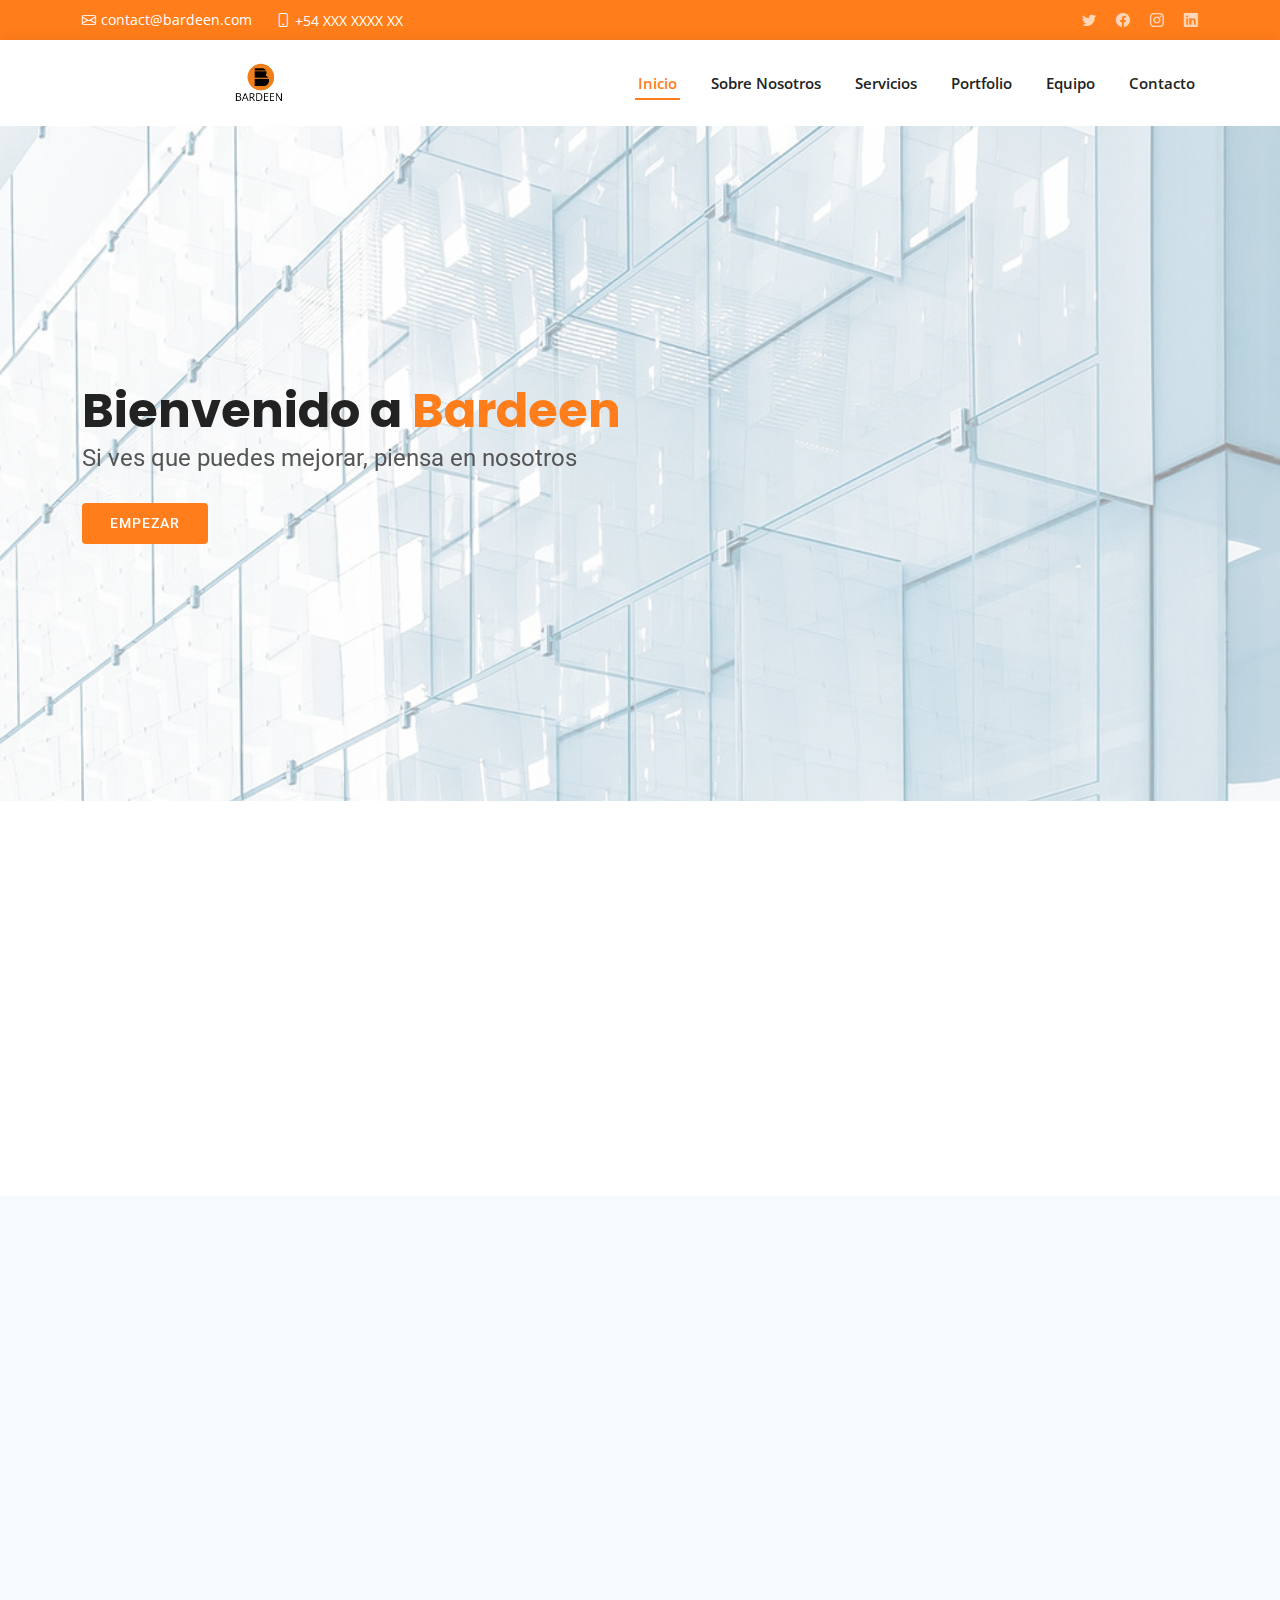
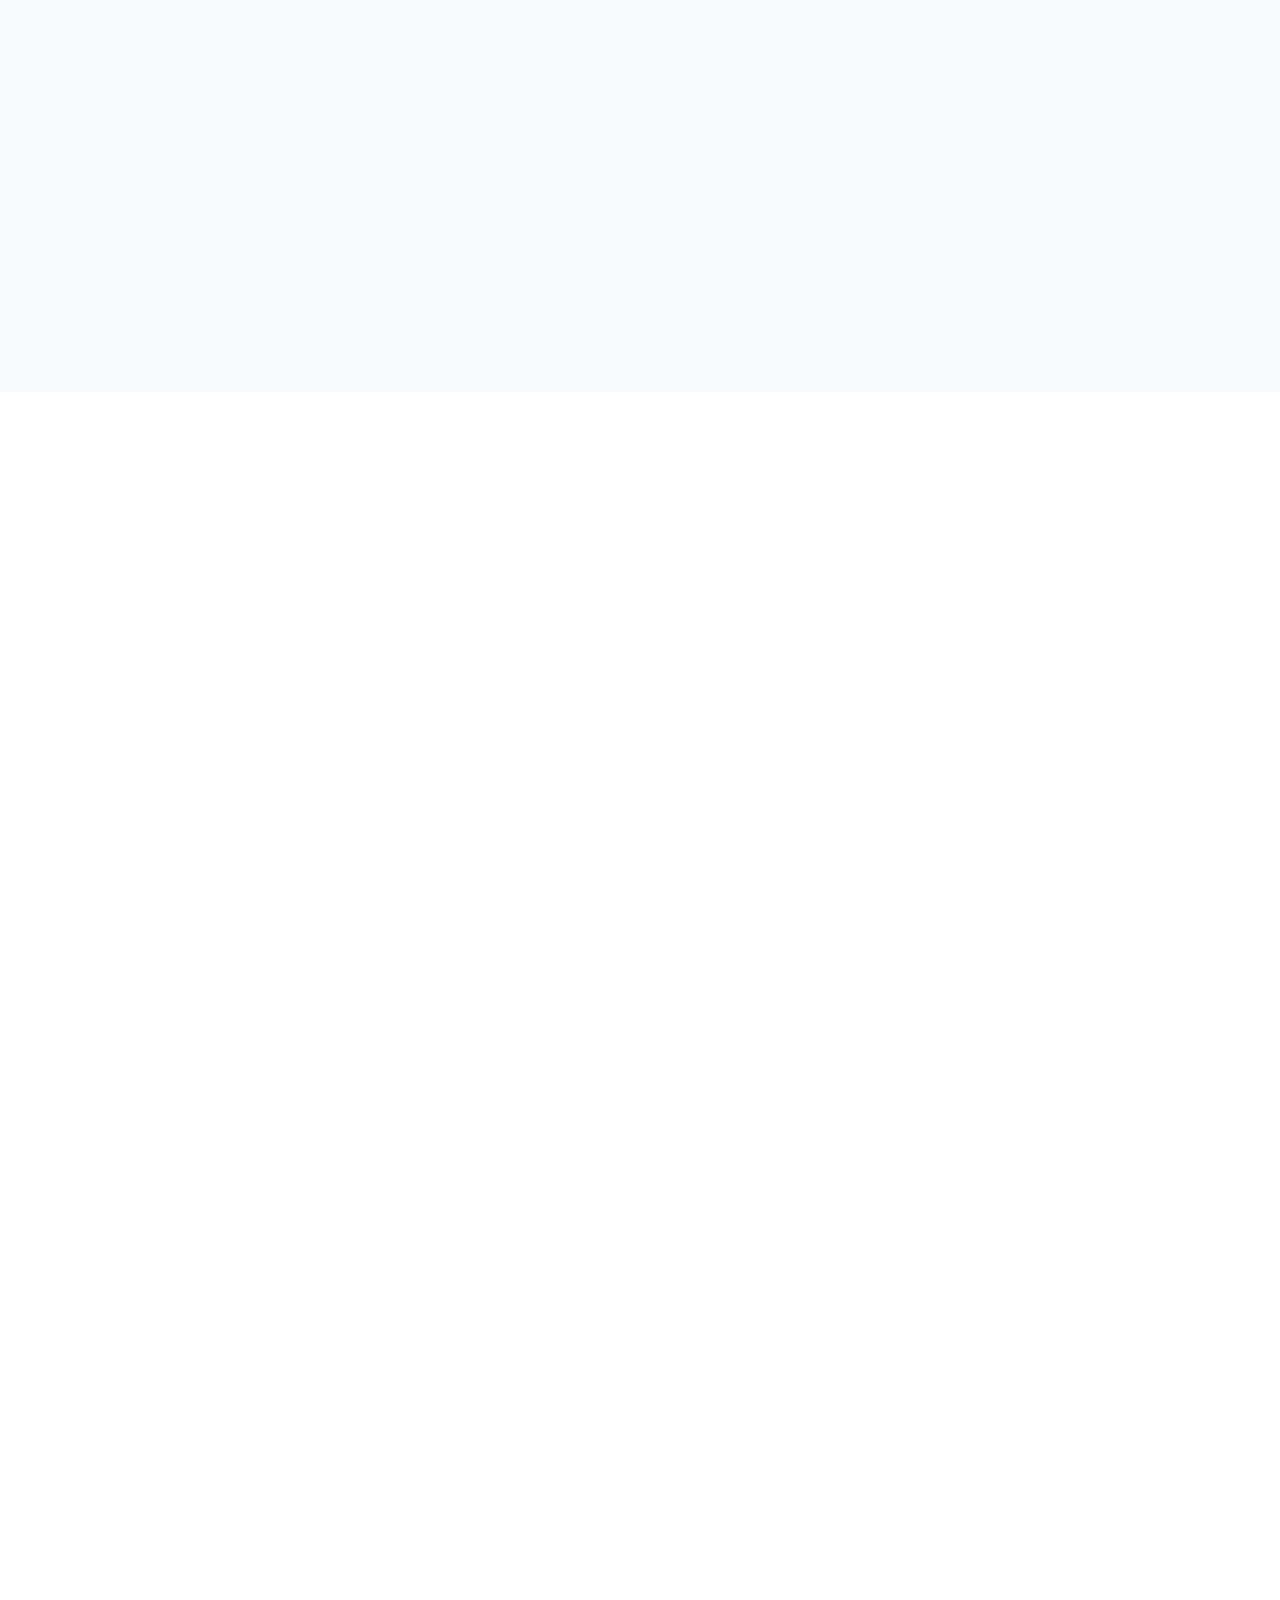
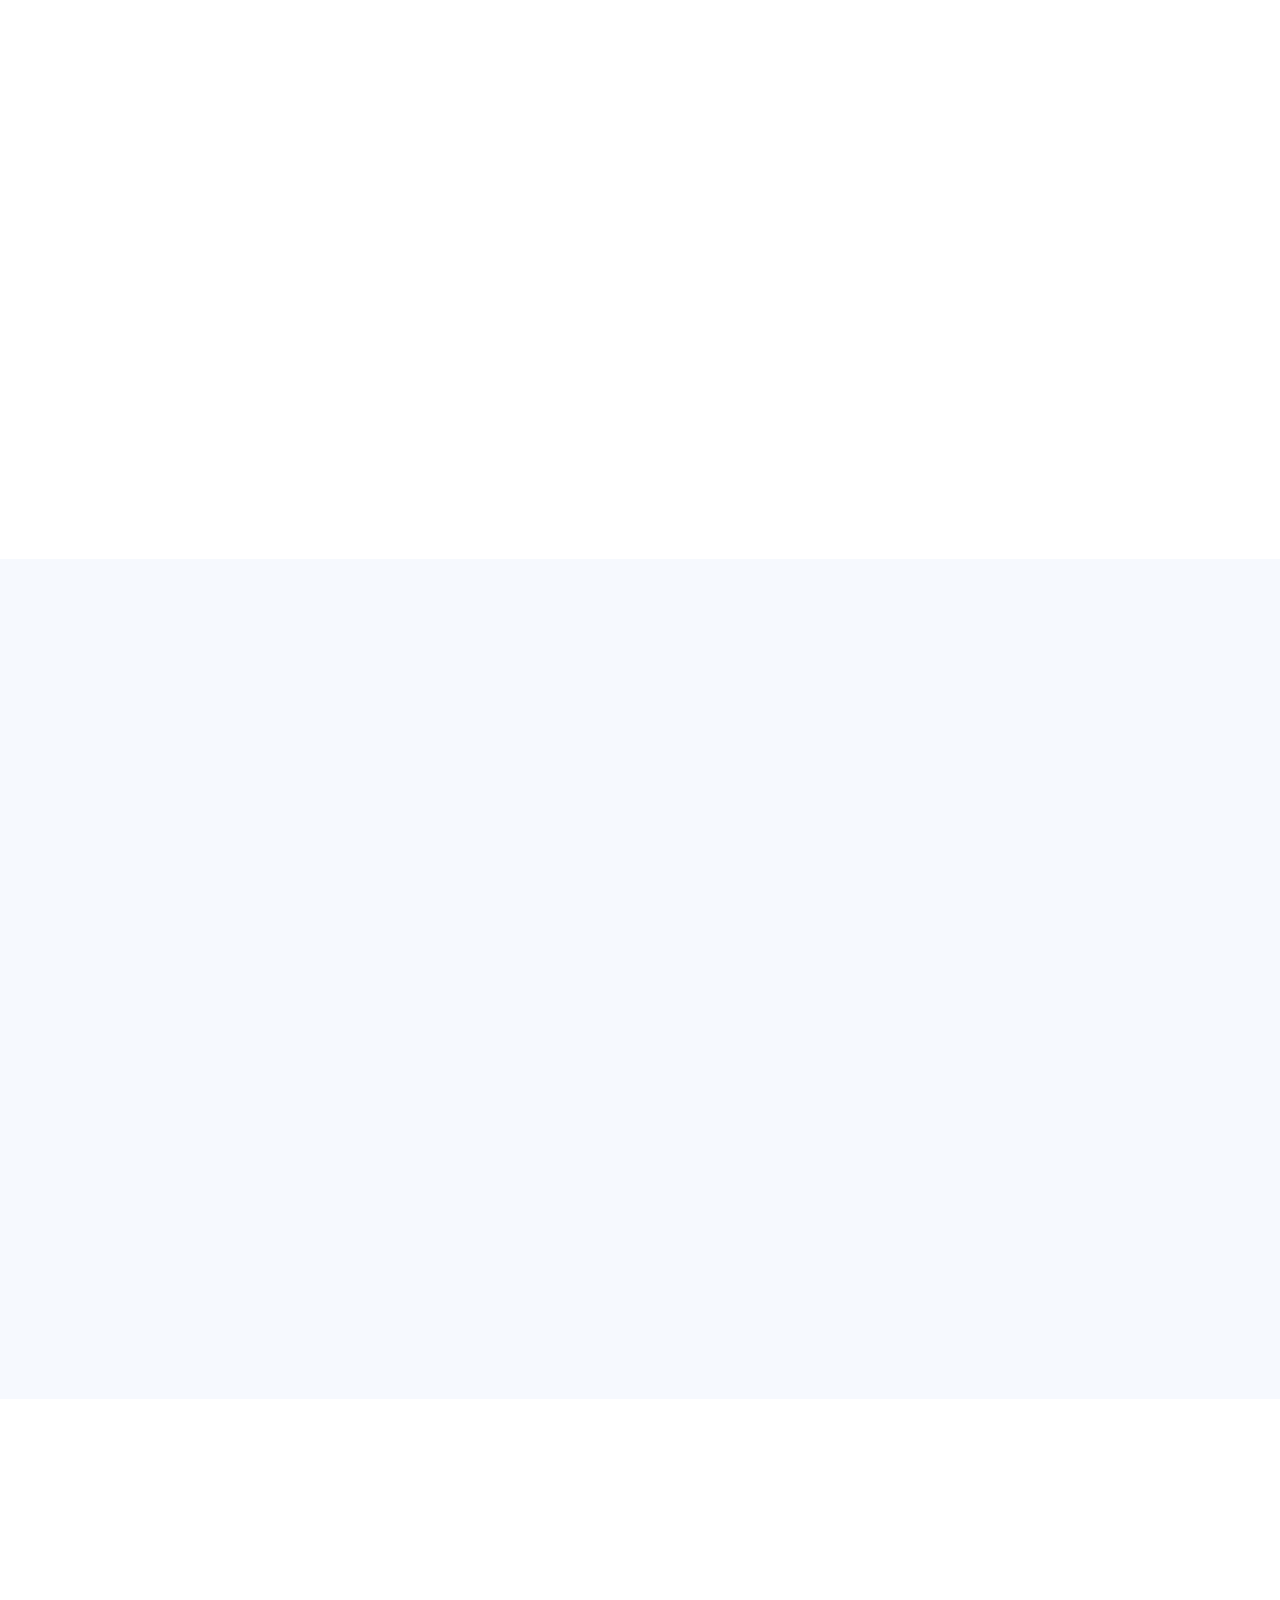
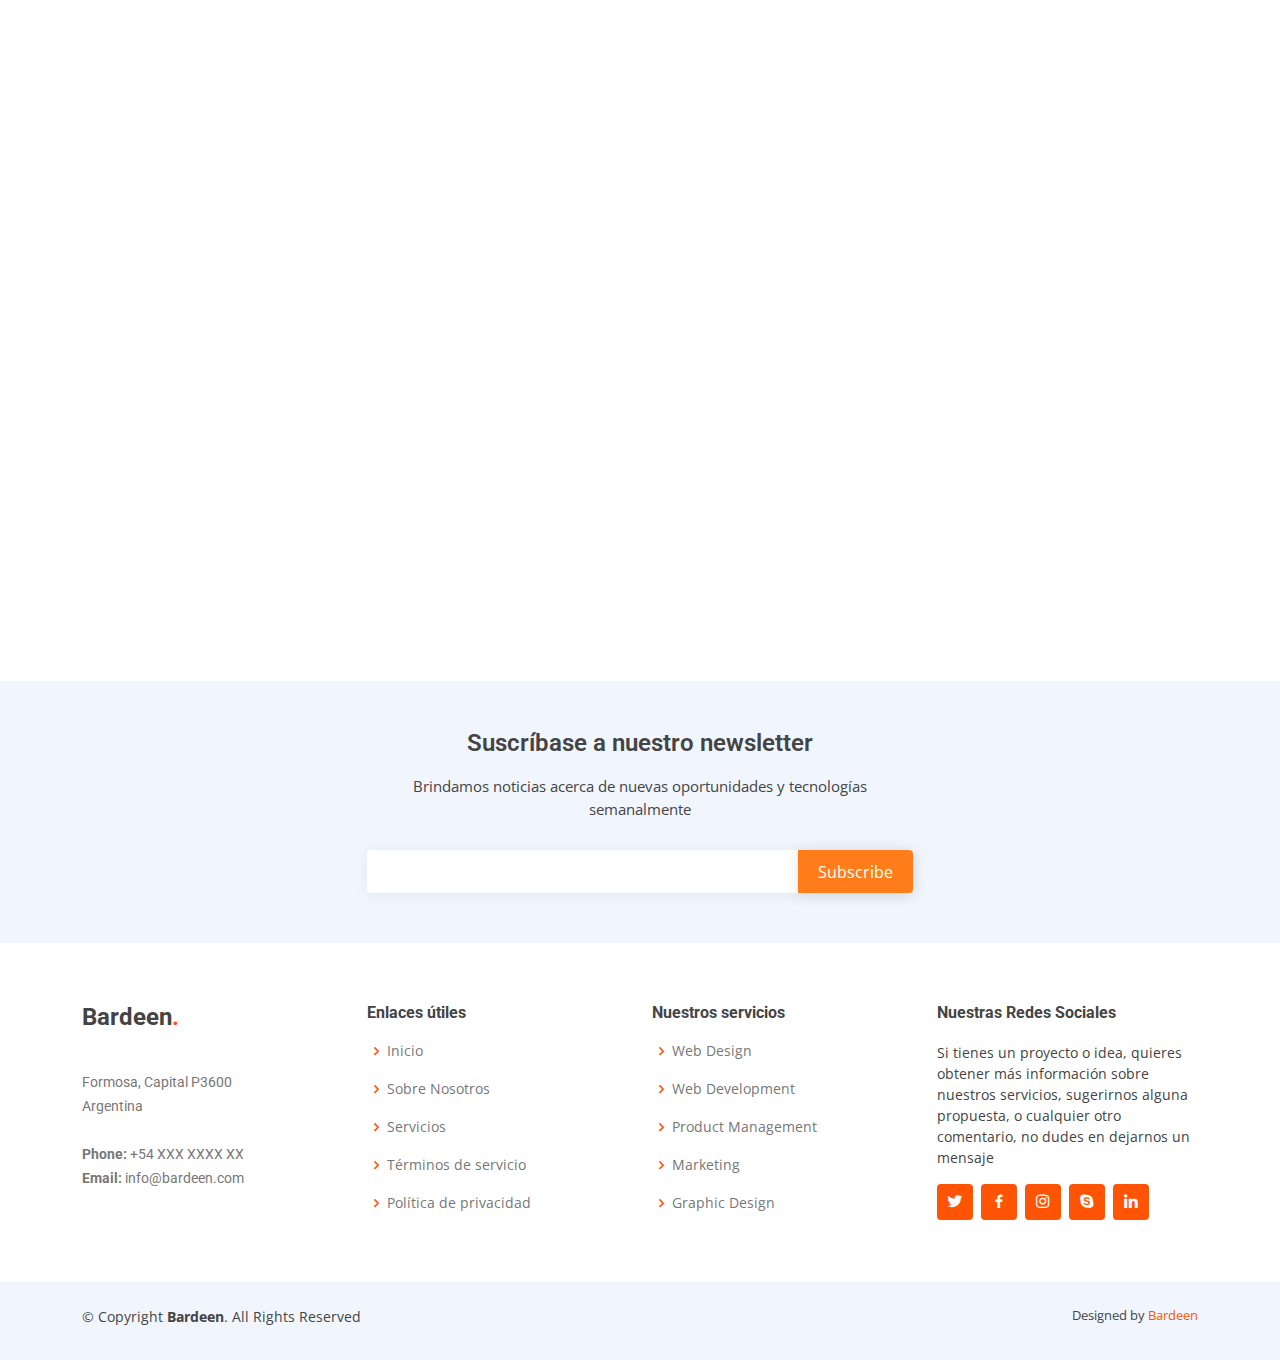
<file: index.html>
<!DOCTYPE html>
<html lang="en">

<head>
  <meta charset="utf-8">
  <meta content="width=device-width, initial-scale=1.0" name="viewport">

  <title>Bardeen - Company</title>
  <meta content="" name="description">
  <meta content="" name="keywords">

  <!-- Favicons -->
  <link href="assets/img/favicon.ico" rel="icon">
  <link href="assets/img/apple-touch-icon.png" rel="apple-touch-icon">

  <!-- Google Fonts -->
  <link href="https://fonts.googleapis.com/css?family=Open+Sans:300,300i,400,400i,600,600i,700,700i|Roboto:300,300i,400,400i,500,500i,600,600i,700,700i|Poppins:300,300i,400,400i,500,500i,600,600i,700,700i" rel="stylesheet">

  <!-- Vendor CSS Files -->
  <link href="assets/vendor/aos/aos.css" rel="stylesheet">
  <link href="assets/vendor/bootstrap/css/bootstrap.min.css" rel="stylesheet">
  <link href="assets/vendor/bootstrap-icons/bootstrap-icons.css" rel="stylesheet">
  <link href="assets/vendor/boxicons/css/boxicons.min.css" rel="stylesheet">
  <link href="assets/vendor/glightbox/css/glightbox.min.css" rel="stylesheet">
  <link href="assets/vendor/swiper/swiper-bundle.min.css" rel="stylesheet">

  <!-- Template Main CSS File -->
  <link href="assets/css/style.css" rel="stylesheet">


</head>

<body>

  <!-- ======= Top Bar ======= -->
  <section id="topbar" class="d-flex align-items-center">
    <div class="container d-flex justify-content-center justify-content-md-between">
      <div class="contact-info d-flex align-items-center">
        <i class="bi bi-envelope d-flex align-items-center"><a href="mailto:contact@bardeen.com">contact@bardeen.com</a></i>
        <i class="bi bi-phone d-flex align-items-center ms-4"><span>+54 XXX XXXX XX</span></i>
      </div>
      <div class="social-links d-none d-md-flex align-items-center">
        <a href="#" class="twitter"><i class="bi bi-twitter"></i></a>
        <a href="#" class="facebook"><i class="bi bi-facebook"></i></a>
        <a href="#" class="instagram"><i class="bi bi-instagram"></i></a>
        <a href="#" class="linkedin"><i class="bi bi-linkedin"></i></i></a>
      </div>
    </div>
  </section>

  <!-- ======= Header ======= -->
  <header id="header" class="d-flex align-items-center">
    <div class="container d-flex align-items-center justify-content-between">

      <!-- <h1 class="logo"><a href="index.html">Bardeen<span>.</span></a></h1>-->
      <!-- Descomente a continuación si prefiere usar un logotipo de imagen -->
       <a href="index.html" class="logo"><img src="assets/img/bardeenlogo (1).png" alt="logo"></a>

      <nav id="navbar" class="navbar">
        <ul>
          <li><a class="nav-link scrollto active" href="#hero">Inicio</a></li>
          <li><a class="nav-link scrollto" href="#about">Sobre Nosotros</a></li>
          <li><a class="nav-link scrollto" href="#services">Servicios</a></li>
          <li><a class="nav-link scrollto " href="#portfolio">Portfolio</a></li>
          <li><a class="nav-link scrollto" href="#team">Equipo</a></li>

          <!-- PARA AGREGAR MÁS SECCIONES EN MENU DE NAVEGACION
            <li class="dropdown"><a href="#"><span>Drop Down</span> <i class="bi bi-chevron-down"></i></a>
            <ul>
              <li><a href="#">Drop Down 1</a></li>
              <li class="dropdown"><a href="#"><span>Deep Drop Down</span> <i class="bi bi-chevron-right"></i></a>
                <ul>
                  <li><a href="#">Deep Drop Down 1</a></li>
                  <li><a href="#">Deep Drop Down 2</a></li>
                  <li><a href="#">Deep Drop Down 3</a></li>
                  <li><a href="#">Deep Drop Down 4</a></li>
                  <li><a href="#">Deep Drop Down 5</a></li>
                </ul>
              </li>
              <li><a href="#">Drop Down 2</a></li>
              <li><a href="#">Drop Down 3</a></li>
              <li><a href="#">Drop Down 4</a></li>
            </ul>
          </li>-->
          <li><a class="nav-link scrollto" href="#contact">Contacto</a></li>
        </ul>
        <i class="bi bi-list mobile-nav-toggle"></i>
      </nav><!-- .navbar -->

    </div>
  </header><!-- End Header -->

  <!-- ======= Hero Section ======= -->
  <section id="hero" class="d-flex align-items-center">
    <div class="container" data-aos="zoom-out" data-aos-delay="100">
      <h1>Bienvenido a <span>Bardeen</span></h1>
      <h2>Si ves que puedes mejorar, piensa en nosotros</h2>
      <div class="d-flex">
        <a href="#about" class="btn-get-started scrollto">Empezar</a>

        <!-- PARA AGREGAR VIDEO DE PRESENTACIÓN
          <a href="
           class="glightbox btn-watch-video"><i class="bi bi-play-circle"></i><span>Video</span></a>
          --> 

      </div>
    </div>
  </section><!-- End Hero -->

  <main id="main">

    <!-- ======= Sección de Servicios Destacados ======= -->
    <section id="featured-services" class="featured-services">
      <div class="container" data-aos="fade-up">

        <div class="row">
          <div class="col-md-6 col-lg-3 d-flex align-items-stretch mb-5 mb-lg-0">
            <div class="icon-box" data-aos="fade-up" data-aos-delay="100">
              <div class="icon"><i class="bx bxs-binoculars"></i></div>
              <h4 class="title"><a href="">DESCUBRIMIENTO</a></h4>
              <p class="description">Relevamiento general de las principales líneas de acción que involucra la ejecución de un proyecto tecnológico.</p>
            </div>
          </div>

          <div class="col-md-6 col-lg-3 d-flex align-items-stretch mb-5 mb-lg-0">
            <div class="icon-box" data-aos="fade-up" data-aos-delay="200">
              <div class="icon"><i class="bx bx-bulb"></i></div>
              <h4 class="title"><a href="">INNOVACIÓN</a></h4>
              <p class="description">Desarrollo de soluciones tecnológicas y transformación digital de procesos de información.</p>
            </div>
          </div>

          <div class="col-md-6 col-lg-3 d-flex align-items-stretch mb-5 mb-lg-0">
            <div class="icon-box" data-aos="fade-up" data-aos-delay="300">
              <div class="icon"><i class="bx bx-bong"></i></div>
              <h4 class="title"><a href="">CALIDAD</a></h4>
              <p class="description">Aseguramos la calidad de los componentes que conforman una solución tecnológica.</p>
            </div>
          </div>
          
          <!-- PARA AGREGAR MÁS CARDS
            <div class="col-md-6 col-lg-3 d-flex align-items-stretch mb-5 mb-lg-0">
            <div class="icon-box" data-aos="fade-up" data-aos-delay="400">
              <div class="icon"><i class="bx bx-world"></i></div>
              <h4 class="title"><a href="">Nemo Enim</a></h4>
              <p class="description">At vero eos et accusamus et iusto odio dignissimos ducimus qui blanditiis</p>
            </div>
          </div>-->

        </div>

      </div>
    </section><!-- Fin Sección de Servicios Destacados -->

    <!-- ======= About Section ======= -->
    <section id="about" class="about section-bg">
      <div class="container" data-aos="fade-up">

        <div class="section-title">
          <h2>Sobre Nosotros</h2>
          <h3>Saber Más <span>Sobre Nosotros</span></h3>
          <p>Brindamos Servicios de Consultoría IT y de Desarrollo de Software</p>
        </div>

        <div class="row">
          <div class="col-lg-6" data-aos="fade-right" data-aos-delay="100">
            <img src="assets/img/about.jpg" class="img-fluid" alt="">
          </div>
          <div class="col-lg-6 pt-4 pt-lg-0 content d-flex flex-column justify-content-center" data-aos="fade-up" data-aos-delay="100">
            <h3>Enfocados en la satisfacción del consumidor.</h3>
            <p class="fst-italic">
              Somos una empresa basada en Formosa, Argentina. Comenzamos como desarrolladores de software colegas y nos juntamos ya que vemos muchos vectores 
              de mejora en múltiples sistemas que corren en nuestra sociedad, algunos sin implentaciones tecnológicas, y hemos decidido no quedarnos de brazos cruzados.
            </p>
            <ul>
              <li>
                <i class="bx bx-store-alt"></i>
                <div>
                  <h5>Proactivos</h5>
                  <p>Activamente buscamos impulsar a los demás mediante la puesta en marcha de propuestas y valiéndonos de nuestras aptitudes</p>
                </div>
              </li>
              <li>
                <i class="bx bx-images"></i>
                <div>
                  <h5>Visionarios</h5>
                  <p>Actuamos en base a una visión clara: ayudar a los demás a exprimir su potencial, para que aporten al mundo en su mejor versión.</p>
                </div>
              </li>
            </ul>
            <p>
              Estamos constantemente buscando lugares en los cuales podemos aportar valor, sin importar a que parte del mundo sea.
            </p>
          </div>
        </div>

      </div>
    </section><!-- End About Section -->


    <!-- ======= Sections de Clientes - Marcas  ======= 
    <section id="clients" class="clients section-bg">
      <div class="container" data-aos="zoom-in">

        <div class="row">

          <div class="col-lg-2 col-md-4 col-6 d-flex align-items-center justify-content-center">
            <img src="assets/img/clients/client-1.png" class="img-fluid" alt="">
          </div>

          <div class="col-lg-2 col-md-4 col-6 d-flex align-items-center justify-content-center">
            <img src="assets/img/clients/client-2.png" class="img-fluid" alt="">
          </div>

          <div class="col-lg-2 col-md-4 col-6 d-flex align-items-center justify-content-center">
            <img src="assets/img/clients/client-3.png" class="img-fluid" alt="">
          </div>

          <div class="col-lg-2 col-md-4 col-6 d-flex align-items-center justify-content-center">
            <img src="assets/img/clients/client-4.png" class="img-fluid" alt="">
          </div>

          <div class="col-lg-2 col-md-4 col-6 d-flex align-items-center justify-content-center">
            <img src="assets/img/clients/client-5.png" class="img-fluid" alt="">
          </div>

          <div class="col-lg-2 col-md-4 col-6 d-flex align-items-center justify-content-center">
            <img src="assets/img/clients/client-6.png" class="img-fluid" alt="">
          </div>

          <div class="col-lg-2 col-md-4 col-6 d-flex align-items-center justify-content-center">
            <img src="assets/img/clients/client-6.png" class="img-fluid" alt="">
          </div>

          <div class="col-lg-2 col-md-4 col-6 d-flex align-items-center justify-content-center">
            <img src="assets/img/clients/client-6.png" class="img-fluid" alt="">
          </div>

          <div class="col-lg-2 col-md-4 col-6 d-flex align-items-center justify-content-center">
            <img src="assets/img/clients/client-6.png" class="img-fluid" alt="">
          </div>

          <div class="col-lg-2 col-md-4 col-6 d-flex align-items-center justify-content-center">
            <img src="assets/img/clients/client-6.png" class="img-fluid" alt="">
          </div>

          <div class="col-lg-2 col-md-4 col-6 d-flex align-items-center justify-content-center">
            <img src="assets/img/clients/client-6.png" class="img-fluid" alt="">
          </div>

          <div class="col-lg-2 col-md-4 col-6 d-flex align-items-center justify-content-center">
            <img src="assets/img/clients/client-6.png" class="img-fluid" alt="">
          </div>

        </div>

      </div>-->
    </section><!-- End Clients Section -->

    <!-- ======= Services Section ======= -->
    <section id="services" class="services">
      <div class="container" data-aos="fade-up">

        <div class="section-title">
          <h2>Servicios</h2>
          <h3>Consulte nuestros <span>Servicios</span></h3>
          <p>Estos son los servicios que ofrecemos actualmente.</p>
        </div>

        <div class="row">
          <div class="col-lg-4 col-md-6 d-flex align-items-stretch" data-aos="zoom-in" data-aos-delay="100">
            <div class="icon-box">
              <div class="icon"><i class="bx bxl-dribbble"></i></div>
              <h4><a href="">Desarrollo de software</a></h4>
              <p>Desarrollamos una solución de software en base a sus requerimientos, de múltiple índole.</p>
            </div>
          </div>

          <div class="col-lg-4 col-md-6 d-flex align-items-stretch mt-4 mt-md-0" data-aos="zoom-in" data-aos-delay="200">
            <div class="icon-box">
              <div class="icon"><i class="bx bx-file"></i></div>
              <h4><a href="">Consultoría</a></h4>
              <p>Brindamos servicios de consultoría de software en base al proyecto que tenga o no en marcha</p>
            </div>
          </div>

          <div class="col-lg-4 col-md-6 d-flex align-items-stretch mt-4 mt-lg-0" data-aos="zoom-in" data-aos-delay="300">
            <div class="icon-box">
              <div class="icon"><i class="bx bx-tachometer"></i></div>
              <h4><a href="">Desarrolladores de software</a></h4>
              <p>Nos incorporamos a su equipo de trabajo con tal de que su proyecto de frutos</p>
            </div>
          </div>

          <!-- <div class="col-lg-4 col-md-6 d-flex align-items-stretch mt-4" data-aos="zoom-in" data-aos-delay="100">
            <div class="icon-box">
              <div class="icon"><i class="bx bx-world"></i></div>
              <h4><a href="">Nemo Enim</a></h4>
              <p>At vero eos et accusamus et iusto odio dignissimos ducimus qui blanditiis</p>
            </div>
          </div>

          <div class="col-lg-4 col-md-6 d-flex align-items-stretch mt-4" data-aos="zoom-in" data-aos-delay="200">
            <div class="icon-box">
              <div class="icon"><i class="bx bx-slideshow"></i></div>
              <h4><a href="">Dele cardo</a></h4>
              <p>Quis consequatur saepe eligendi voluptatem consequatur dolor consequuntur</p>
            </div>
          </div>

          <div class="col-lg-4 col-md-6 d-flex align-items-stretch mt-4" data-aos="zoom-in" data-aos-delay="300">
            <div class="icon-box">
              <div class="icon"><i class="bx bx-arch"></i></div>
              <h4><a href="">Divera don</a></h4>
              <p>Modi nostrum vel laborum. Porro fugit error sit minus sapiente sit aspernatur</p>
            </div>
          </div>

        </div> -->

      </div>
    </section><!-- End Services Section -->

    <!-- ======= Testimonials Section =======  OPCIONAL 
    <section id="testimonials" class="testimonials">
      <div class="container" data-aos="zoom-in">

        <div class="testimonials-slider swiper" data-aos="fade-up" data-aos-delay="100">
          <div class="swiper-wrapper">

            <div class="swiper-slide">
              <div class="testimonial-item">
                <img src="assets/img/testimonials/testimonials-1.jpg" class="testimonial-img" alt="">
                <h3>Saul Goodman</h3>
                <h4>Ceo &amp; Founder</h4>
                <p>
                  <i class="bx bxs-quote-alt-left quote-icon-left"></i>
                  Proin iaculis purus consequat sem cure digni ssim donec porttitora entum suscipit rhoncus. Accusantium quam, ultricies eget id, aliquam eget nibh et. Maecen aliquam, risus at semper.
                  <i class="bx bxs-quote-alt-right quote-icon-right"></i>
                </p>
              </div>
            </div> End testimonial item 

            <div class="swiper-slide">
              <div class="testimonial-item">
                <img src="assets/img/testimonials/testimonials-2.jpg" class="testimonial-img" alt="">
                <h3>Sara Wilsson</h3>
                <h4>Designer</h4>
                <p>
                  <i class="bx bxs-quote-alt-left quote-icon-left"></i>
                  Export tempor illum tamen malis malis eram quae irure esse labore quem cillum quid cillum eram malis quorum velit fore eram velit sunt aliqua noster fugiat irure amet legam anim culpa.
                  <i class="bx bxs-quote-alt-right quote-icon-right"></i>
                </p>
              </div>
            </div> End testimonial item 

            <div class="swiper-slide">
              <div class="testimonial-item">
                <img src="assets/img/testimonials/testimonials-3.jpg" class="testimonial-img" alt="">
                <h3>Jena Karlis</h3>
                <h4>Store Owner</h4>
                <p>
                  <i class="bx bxs-quote-alt-left quote-icon-left"></i>
                  Enim nisi quem export duis labore cillum quae magna enim sint quorum nulla quem veniam duis minim tempor labore quem eram duis noster aute amet eram fore quis sint minim.
                  <i class="bx bxs-quote-alt-right quote-icon-right"></i>
                </p>
              </div>
            </div> End testimonial item 

            <div class="swiper-slide">
              <div class="testimonial-item">
                <img src="assets/img/testimonials/testimonials-4.jpg" class="testimonial-img" alt="">
                <h3>Matt Brandon</h3>
                <h4>Freelancer</h4>
                <p>
                  <i class="bx bxs-quote-alt-left quote-icon-left"></i>
                  Fugiat enim eram quae cillum dolore dolor amet nulla culpa multos export minim fugiat minim velit minim dolor enim duis veniam ipsum anim magna sunt elit fore quem dolore labore illum veniam.
                  <i class="bx bxs-quote-alt-right quote-icon-right"></i>
                </p>
              </div>
            </div> End testimonial item 

            <div class="swiper-slide">
              <div class="testimonial-item">
                <img src="assets/img/testimonials/testimonials-5.jpg" class="testimonial-img" alt="">
                <h3>John Larson</h3>
                <h4>Entrepreneur</h4>
                <p>
                  <i class="bx bxs-quote-alt-left quote-icon-left"></i>
                  Quis quorum aliqua sint quem legam fore sunt eram irure aliqua veniam tempor noster veniam enim culpa labore duis sunt culpa nulla illum cillum fugiat legam esse veniam culpa fore nisi cillum quid.
                  <i class="bx bxs-quote-alt-right quote-icon-right"></i>
                </p>
              </div>
            </div>End testimonial item 

          </div>
          <div class="swiper-pagination"></div>
        </div>

      </div>
    </section> End Testimonials Section -->

    <!-- ======= Portfolio Section ======= -->
    <section id="portfolio" class="portfolio">
      <div class="container" data-aos="fade-up">

        <div class="section-title">
          <h2>Portfolio</h2>
          <h3>Consulte nuestro <span>Portfolio</span></h3>
          <p>Ut possimus qui ut temporibus culpa velit eveniet modi omnis est adipisci expedita at voluptas atque vitae autem.</p>
        </div>

        <div class="row" data-aos="fade-up" data-aos-delay="100">
          <div class="col-lg-12 d-flex justify-content-center">
            <ul id="portfolio-flters">
              <li data-filter="*" class="filter-active">All</li>
              <li data-filter=".filter-app">App</li>
              <li data-filter=".filter-card">Productos</li>
              <li data-filter=".filter-web">Web</li>
            </ul>
          </div>
        </div>

        <div class="row portfolio-container" data-aos="fade-up" data-aos-delay="200">

          <div class="col-lg-4 col-md-6 portfolio-item filter-app">
            <img src="assets/img/portfolio/app1.png" class="img-fluid" alt="">
            <div class="portfolio-info">
              <h4>App 1</h4>
              <p>App</p>
              <a href="assets/img/portfolio/app1.png" data-gallery="portfolioGallery" class="portfolio-lightbox preview-link" title="App 1"><i class="bx bx-plus"></i></a>
              <a href="portfolio-details.html" class="details-link" title="More Details"><i class="bx bx-link"></i></a>
            </div>
          </div>

          <div class="col-lg-4 col-md-6 portfolio-item filter-web">
            <img src="assets/img/portfolio/web3.jpg" class="img-fluid" alt="">
            <div class="portfolio-info">
              <h4>Web 3</h4>
              <p>Web</p>
              <a href="assets/img/portfolio/web3.jpg" data-gallery="portfolioGallery" class="portfolio-lightbox preview-link" title="Web 3"><i class="bx bx-plus"></i></a>
              <a href="portfolio-details.html" class="details-link" title="More Details"><i class="bx bx-link"></i></a>
            </div>
          </div>

          <div class="col-lg-4 col-md-6 portfolio-item filter-app">
            <img src="assets/img/portfolio/app2.jpg" class="img-fluid" alt="">
            <div class="portfolio-info">
              <h4>App 2</h4>
              <p>App</p>
              <a href="assets/img/portfolio/app2.jpg" data-gallery="portfolioGallery" class="portfolio-lightbox preview-link" title="App 2"><i class="bx bx-plus"></i></a>
              <a href="portfolio-details.html" class="details-link" title="More Details"><i class="bx bx-link"></i></a>
            </div>
          </div>

          <div class="col-lg-4 col-md-6 portfolio-item filter-card">
            <img src="assets/img/portfolio/prod2.jpg" class="img-fluid" alt="">
            <div class="portfolio-info">
              <h4>Card 2</h4>
              <p>Card</p>
              <a href="assets/img/portfolio/prod2.jpg" data-gallery="portfolioGallery" class="portfolio-lightbox preview-link" title="Card 2"><i class="bx bx-plus"></i></a>
              <a href="portfolio-details.html" class="details-link" title="More Details"><i class="bx bx-link"></i></a>
            </div>
          </div>

          <div class="col-lg-4 col-md-6 portfolio-item filter-web">
            <img src="assets/img/portfolio/web2.jpg" class="img-fluid" alt="">
            <div class="portfolio-info">
              <h4>Web 2</h4>
              <p>Web</p>
              <a href="assets/img/portfolio/web2.jpg" data-gallery="portfolioGallery" class="portfolio-lightbox preview-link" title="Web 2"><i class="bx bx-plus"></i></a>
              <a href="portfolio-details.html" class="details-link" title="More Details"><i class="bx bx-link"></i></a>
            </div>
          </div>

          <div class="col-lg-4 col-md-6 portfolio-item filter-app">
            <img src="assets/img/portfolio/app3.jpg" class="img-fluid" alt="">
            <div class="portfolio-info">
              <h4>App 3</h4>
              <p>App</p>
              <a href="assets/img/portfolio/app3.jpg" data-gallery="portfolioGallery" class="portfolio-lightbox preview-link" title="App 3"><i class="bx bx-plus"></i></a>
              <a href="portfolio-details.html" class="details-link" title="More Details"><i class="bx bx-link"></i></a>
            </div>
          </div>

          <div class="col-lg-4 col-md-6 portfolio-item filter-card">
            <img src="assets/img/portfolio/prod1.png" class="img-fluid" alt="">
            <div class="portfolio-info">
              <h4>Card 1</h4>
              <p>Card</p>
              <a href="assets/img/portfolio/prod1.png" data-gallery="portfolioGallery" class="portfolio-lightbox preview-link" title="Card 1"><i class="bx bx-plus"></i></a>
              <a href="portfolio-details.html" class="details-link" title="More Details"><i class="bx bx-link"></i></a>
            </div>
          </div>

          <div class="col-lg-4 col-md-6 portfolio-item filter-card">
            <img src="assets/img/portfolio/prod3.jpg" class="img-fluid" alt="">
            <div class="portfolio-info">
              <h4>Card 3</h4>
              <p>Card</p>
              <a href="assets/img/portfolio/prod3.jpg" data-gallery="portfolioGallery" class="portfolio-lightbox preview-link" title="Card 3"><i class="bx bx-plus"></i></a>
              <a href="portfolio-details.html" class="details-link" title="More Details"><i class="bx bx-link"></i></a>
            </div>
          </div>

          <div class="col-lg-4 col-md-6 portfolio-item filter-web">
            <img src="assets/img/portfolio/web3.jpg" class="img-fluid" alt="">
            <div class="portfolio-info">
              <h4>Web 3</h4>
              <p>Web</p>
              <a href="assets/img/portfolio/web3.jpg" data-gallery="portfolioGallery" class="portfolio-lightbox preview-link" title="Web 3"><i class="bx bx-plus"></i></a>
              <a href="portfolio-details.html" class="details-link" title="More Details"><i class="bx bx-link"></i></a>
            </div>
          </div>

        </div>

      </div>
    </section><!-- End Portfolio Section -->

    <!-- ======= Team Section ======= -->
    <section id="team" class="team section-bg">
      <div class="container" data-aos="fade-up">

        <div class="section-title">
          <h2>Equipo</h2>
          <h3>Nuestro equipo de <span>Trabajadores</span></h3>
          <p>Contamos con profesionales en el área.</p>
        </div>

        <div class="row">

          

         <!-- <div class="col-lg-3 col-md-6 d-flex align-items-stretch" data-aos="fade-up" data-aos-delay="200">
            <div class="member">
              <div class="member-img">
                <img src="assets/img/team/team-2.jpg" class="img-fluid" alt="">
                <div class="social">
                  <a href=""><i class="bi bi-twitter"></i></a>
                  <a href=""><i class="bi bi-facebook"></i></a>
                  <a href=""><i class="bi bi-instagram"></i></a>
                  <a href=""><i class="bi bi-linkedin"></i></a>
                </div>
              </div>
              <div class="member-info">
                <h4>Sarah Jhonson</h4>
                <span>Product Manager</span>
              </div>
            </div>
          </div>-->
          <div class="col-lg-6 col-md-6 d-flex align-items-stretch" data-aos="fade-up" data-aos-delay="100">
            <div class="member">
              <div class="member-img">
                <img src="assets/img/team/gabriel.jpg" class="img-fluid" alt="">
                <div class="social">
                  <a href=""><i class="bi bi-twitter"></i></a>
                  <a href=""><i class="bi bi-facebook"></i></a>
                  <a href=""><i class="bi bi-instagram"></i></a>
                  <a href=""><i class="bi bi-linkedin"></i></a>
                </div>
              </div>
              <div class="member-info">
                <h4>Gabriel Adrián Meza Romero</h4>
                <span>Chief Executive Officer</span>
              </div>
            </div>
          </div>

          <div class="col-lg-6 col-md-6 d-flex align-items-stretch" data-aos="fade-up" data-aos-delay="300">
            <div class="member">
              <div class="member-img">
                <img src="assets/img/team/ale.png" class="img-fluid" alt="">
                <div class="social">
                  <a href=""><i class="bi bi-twitter"></i></a>
                  <a href=""><i class="bi bi-facebook"></i></a>
                  <a href=""><i class="bi bi-instagram"></i></a>
                  <a href=""><i class="bi bi-linkedin"></i></a>
                </div>
              </div>
              <div class="member-info">
                <h4>Alejandro Morel</h4>
                <span>Chief Technical Officer</span>
              </div>
            </div>
          </div>

          <!--<div class="col-lg-3 col-md-6 d-flex align-items-stretch" data-aos="fade-up" data-aos-delay="400">
            <div class="member">
              <div class="member-img">
                <img src="assets/img/team/team-4.jpg" class="img-fluid" alt="">
                <div class="social">
                  <a href=""><i class="bi bi-twitter"></i></a>
                  <a href=""><i class="bi bi-facebook"></i></a>
                  <a href=""><i class="bi bi-instagram"></i></a>
                  <a href=""><i class="bi bi-linkedin"></i></a>
                </div>
              </div>
              <div class="member-info">
                <h4>Amanda Jepson</h4>
                <span>Accountant</span>
              </div>
            </div>
          </div>

        </div>-->

      </div>
    </section><!-- End Team Section -->

    

    <!-- ======= Seccion de Preguntas Frecuentes - Opcional ======= 
    <section id="faq" class="faq section-bg">
      <div class="container" data-aos="fade-up">

        <div class="section-title">
          <h2>F.A.Q</h2>
          <h3>Preguntas <span>Frecuentes</span></h3>
          <p>Ut possimus qui ut temporibus culpa velit eveniet modi omnis est adipisci expedita at voluptas atque vitae autem.</p>
        </div>

        <div class="row justify-content-center">
          <div class="col-xl-10">
            <ul class="faq-list">

              <li>
                <div data-bs-toggle="collapse" class="collapsed question" href="#faq1">Non consectetur a erat nam at lectus urna duis? <i class="bi bi-chevron-down icon-show"></i><i class="bi bi-chevron-up icon-close"></i></div>
                <div id="faq1" class="collapse" data-bs-parent=".faq-list">
                  <p>
                    Feugiat pretium nibh ipsum consequat. Tempus iaculis urna id volutpat lacus laoreet non curabitur gravida. Venenatis lectus magna fringilla urna porttitor rhoncus dolor purus non.
                  </p>
                </div>
              </li>

              <li>
                <div data-bs-toggle="collapse" href="#faq2" class="collapsed question">Feugiat scelerisque varius morbi enim nunc faucibus a pellentesque? <i class="bi bi-chevron-down icon-show"></i><i class="bi bi-chevron-up icon-close"></i></div>
                <div id="faq2" class="collapse" data-bs-parent=".faq-list">
                  <p>
                    Dolor sit amet consectetur adipiscing elit pellentesque habitant morbi. Id interdum velit laoreet id donec ultrices. Fringilla phasellus faucibus scelerisque eleifend donec pretium. Est pellentesque elit ullamcorper dignissim. Mauris ultrices eros in cursus turpis massa tincidunt dui.
                  </p>
                </div>
              </li>

              <li>
                <div data-bs-toggle="collapse" href="#faq3" class="collapsed question">Dolor sit amet consectetur adipiscing elit pellentesque habitant morbi? <i class="bi bi-chevron-down icon-show"></i><i class="bi bi-chevron-up icon-close"></i></div>
                <div id="faq3" class="collapse" data-bs-parent=".faq-list">
                  <p>
                    Eleifend mi in nulla posuere sollicitudin aliquam ultrices sagittis orci. Faucibus pulvinar elementum integer enim. Sem nulla pharetra diam sit amet nisl suscipit. Rutrum tellus pellentesque eu tincidunt. Lectus urna duis convallis convallis tellus. Urna molestie at elementum eu facilisis sed odio morbi quis
                  </p>
                </div>
              </li>

              <li>
                <div data-bs-toggle="collapse" href="#faq4" class="collapsed question">Ac odio tempor orci dapibus. Aliquam eleifend mi in nulla? <i class="bi bi-chevron-down icon-show"></i><i class="bi bi-chevron-up icon-close"></i></div>
                <div id="faq4" class="collapse" data-bs-parent=".faq-list">
                  <p>
                    Dolor sit amet consectetur adipiscing elit pellentesque habitant morbi. Id interdum velit laoreet id donec ultrices. Fringilla phasellus faucibus scelerisque eleifend donec pretium. Est pellentesque elit ullamcorper dignissim. Mauris ultrices eros in cursus turpis massa tincidunt dui.
                  </p>
                </div>
              </li>

              <li>
                <div data-bs-toggle="collapse" href="#faq5" class="collapsed question">Tempus quam pellentesque nec nam aliquam sem et tortor consequat? <i class="bi bi-chevron-down icon-show"></i><i class="bi bi-chevron-up icon-close"></i></div>
                <div id="faq5" class="collapse" data-bs-parent=".faq-list">
                  <p>
                    Molestie a iaculis at erat pellentesque adipiscing commodo. Dignissim suspendisse in est ante in. Nunc vel risus commodo viverra maecenas accumsan. Sit amet nisl suscipit adipiscing bibendum est. Purus gravida quis blandit turpis cursus in
                  </p>
                </div>
              </li>

              <li>
                <div data-bs-toggle="collapse" href="#faq6" class="collapsed question">Tortor vitae purus faucibus ornare. Varius vel pharetra vel turpis nunc eget lorem dolor? <i class="bi bi-chevron-down icon-show"></i><i class="bi bi-chevron-up icon-close"></i></div>
                <div id="faq6" class="collapse" data-bs-parent=".faq-list">
                  <p>
                    Laoreet sit amet cursus sit amet dictum sit amet justo. Mauris vitae ultricies leo integer malesuada nunc vel. Tincidunt eget nullam non nisi est sit amet. Turpis nunc eget lorem dolor sed. Ut venenatis tellus in metus vulputate eu scelerisque. Pellentesque diam volutpat commodo sed egestas egestas fringilla phasellus faucibus. Nibh tellus molestie nunc non blandit massa enim nec.
                  </p>
                </div>
              </li>

            </ul>
          </div>
        </div>

      </div>
    </section> Fin sección de preguntas frecuentes-->

    <!-- ======= Contact Section ======= -->
    <section id="contact" class="contact">
      <div class="container" data-aos="fade-up">

        <div class="section-title">
          <h2>Contacto</h2>
          <h3><span>Contacta con nosotros</span></h3>
          <p>Puedes contactarnos por los siguientes medios.</p>
        </div>

        <div class="row" data-aos="fade-up" data-aos-delay="100">
          <div class="col-lg-6">
            <div class="info-box mb-4">
              <i class="bx bx-map"></i>
              <h3>Nuestra dirección</h3>
              <p>Argentina, Formosa Capital, FC P3600</p>
            </div>
          </div>

          <div class="col-lg-3 col-md-6">
            <div class="info-box  mb-4">
              <i class="bx bx-envelope"></i>
              <h3>Envíenos un correo electrónico</h3>
              <p>contact@bardeen.com</p>
            </div>
          </div>

          <div class="col-lg-3 col-md-6">
            <div class="info-box  mb-4">
              <i class="bx bx-phone-call"></i>
              <h3>Llámanos</h3>
              <p>+54 XXX XXXX XX</p>
            </div>
          </div>

        </div>

        <div class="row" data-aos="fade-up" data-aos-delay="100">

          <div class="col-lg-6 ">
            <iframe class="mb-4 mb-lg-0" src="https://maps.google.com/maps?width=100%25&amp;height=600&amp;hl=es&amp;q=Formosa,%20Argentina+(Bardeen)&amp;t=&amp;z=14&amp;ie=UTF8&amp;iwloc=B&amp;output=embed" frameborder="0" style="border:0; width: 100%; height: 384px;" allowfullscreen></iframe>
          </div>

          <div class="col-lg-6">
            <form action="forms/contact.php" method="post" role="form" class="php-email-form">
              <div class="row">
                <div class="col form-group">
                  <input type="text" name="name" class="form-control" id="name" placeholder="Tu Nombre" required>
                </div>
                <div class="col form-group">
                  <input type="email" class="form-control" name="email" id="email" placeholder="Tu Email" required>
                </div>
              </div>
              <div class="form-group">
                <input type="text" class="form-control" name="subject" id="subject" placeholder="Asunto" required>
              </div>
              <div class="form-group">
                <textarea class="form-control" name="message" rows="5" placeholder="Mensaje" required></textarea>
              </div>
              <div class="my-3">
                <div class="loading">Loading</div>
                <div class="error-message"></div>
                <div class="sent-message">Tu mensaje ha sido enviado. ¡Gracias!</div>
              </div>
              <div class="text-center"><button type="submit">Enviar mensaje</button></div>
            </form>
          </div>

        </div>

      </div>
    </section><!-- End Contact Section -->

  </main><!-- End #main -->

  <!-- ======= Footer ======= -->
  <footer id="footer">

    <div class="footer-newsletter">
      <div class="container">
        <div class="row justify-content-center">
          <div class="col-lg-6">
            <h4>Suscríbase a nuestro newsletter</h4>
            <p>Brindamos noticias acerca de nuevas oportunidades y tecnologías semanalmente</p>
            <form action="" method="post">
              <input type="email" name="email"><input type="submit" value="Subscribe">
            </form>
          </div>
        </div>
      </div>
    </div>

    <div class="footer-top">
      <div class="container">
        <div class="row">

          <div class="col-lg-3 col-md-6 footer-contact">
            <h3>Bardeen<span>.</span></h3>
            <p>
              <br>
              Formosa, Capital P3600<br>
              Argentina <br><br>
              <strong>Phone:</strong> +54 XXX XXXX XX<br>
              <strong>Email:</strong> info@bardeen.com<br>
            </p>
          </div>

          <div class="col-lg-3 col-md-6 footer-links">
            <h4>Enlaces útiles</h4>
            <ul>
              <li><i class="bx bx-chevron-right"></i> <a href="#">Inicio</a></li>
              <li><i class="bx bx-chevron-right"></i> <a href="#">Sobre Nosotros</a></li>
              <li><i class="bx bx-chevron-right"></i> <a href="#">Servicios</a></li>
              <li><i class="bx bx-chevron-right"></i> <a href="#">Términos de servicio</a></li>
              <li><i class="bx bx-chevron-right"></i> <a href="#">Política de privacidad</a></li>
            </ul>
          </div>

          <div class="col-lg-3 col-md-6 footer-links">
            <h4>Nuestros servicios</h4>
            <ul>
              <li><i class="bx bx-chevron-right"></i> <a href="#">Web Design</a></li>
              <li><i class="bx bx-chevron-right"></i> <a href="#">Web Development</a></li>
              <li><i class="bx bx-chevron-right"></i> <a href="#">Product Management</a></li>
              <li><i class="bx bx-chevron-right"></i> <a href="#">Marketing</a></li>
              <li><i class="bx bx-chevron-right"></i> <a href="#">Graphic Design</a></li>
            </ul>
          </div>

          <div class="col-lg-3 col-md-6 footer-links">
            <h4>Nuestras Redes Sociales</h4>
            <p>Si tienes un proyecto o idea, quieres obtener más información sobre nuestros servicios, sugerirnos alguna propuesta, o cualquier otro comentario, no dudes en dejarnos un mensaje</p>
            <div class="social-links mt-3">
              <a href="#" class="twitter"><i class="bx bxl-twitter"></i></a>
              <a href="#" class="facebook"><i class="bx bxl-facebook"></i></a>
              <a href="#" class="instagram"><i class="bx bxl-instagram"></i></a>
              <a href="#" class="google-plus"><i class="bx bxl-skype"></i></a>
              <a href="#" class="linkedin"><i class="bx bxl-linkedin"></i></a>
            </div>
          </div>

        </div>
      </div>
    </div>

    <div class="container py-4">
      <div class="copyright">
        &copy; Copyright <strong><span>Bardeen</span></strong>. All Rights Reserved
      </div>
      <div class="credits">
        Designed by <a href="https://bardeen.com/">Bardeen</a>
      </div>
    </div>
  </footer><!-- End Footer -->

  <div id="preloader"></div>
  <a href="#" class="back-to-top d-flex align-items-center justify-content-center"><i class="bi bi-arrow-up-short"></i></a>

  <!-- Vendor JS Files -->
  <script src="assets/vendor/purecounter/purecounter.js"></script>
  <script src="assets/vendor/aos/aos.js"></script>
  <script src="assets/vendor/bootstrap/js/bootstrap.bundle.min.js"></script>
  <script src="assets/vendor/glightbox/js/glightbox.min.js"></script>
  <script src="assets/vendor/isotope-layout/isotope.pkgd.min.js"></script>
  <script src="assets/vendor/swiper/swiper-bundle.min.js"></script>
  <script src="assets/vendor/waypoints/noframework.waypoints.js"></script>
  <script src="assets/vendor/php-email-form/validate.js"></script>

  <!-- Template Main JS File -->
  <script src="assets/js/main.js"></script>

</body>

</html>
</file>
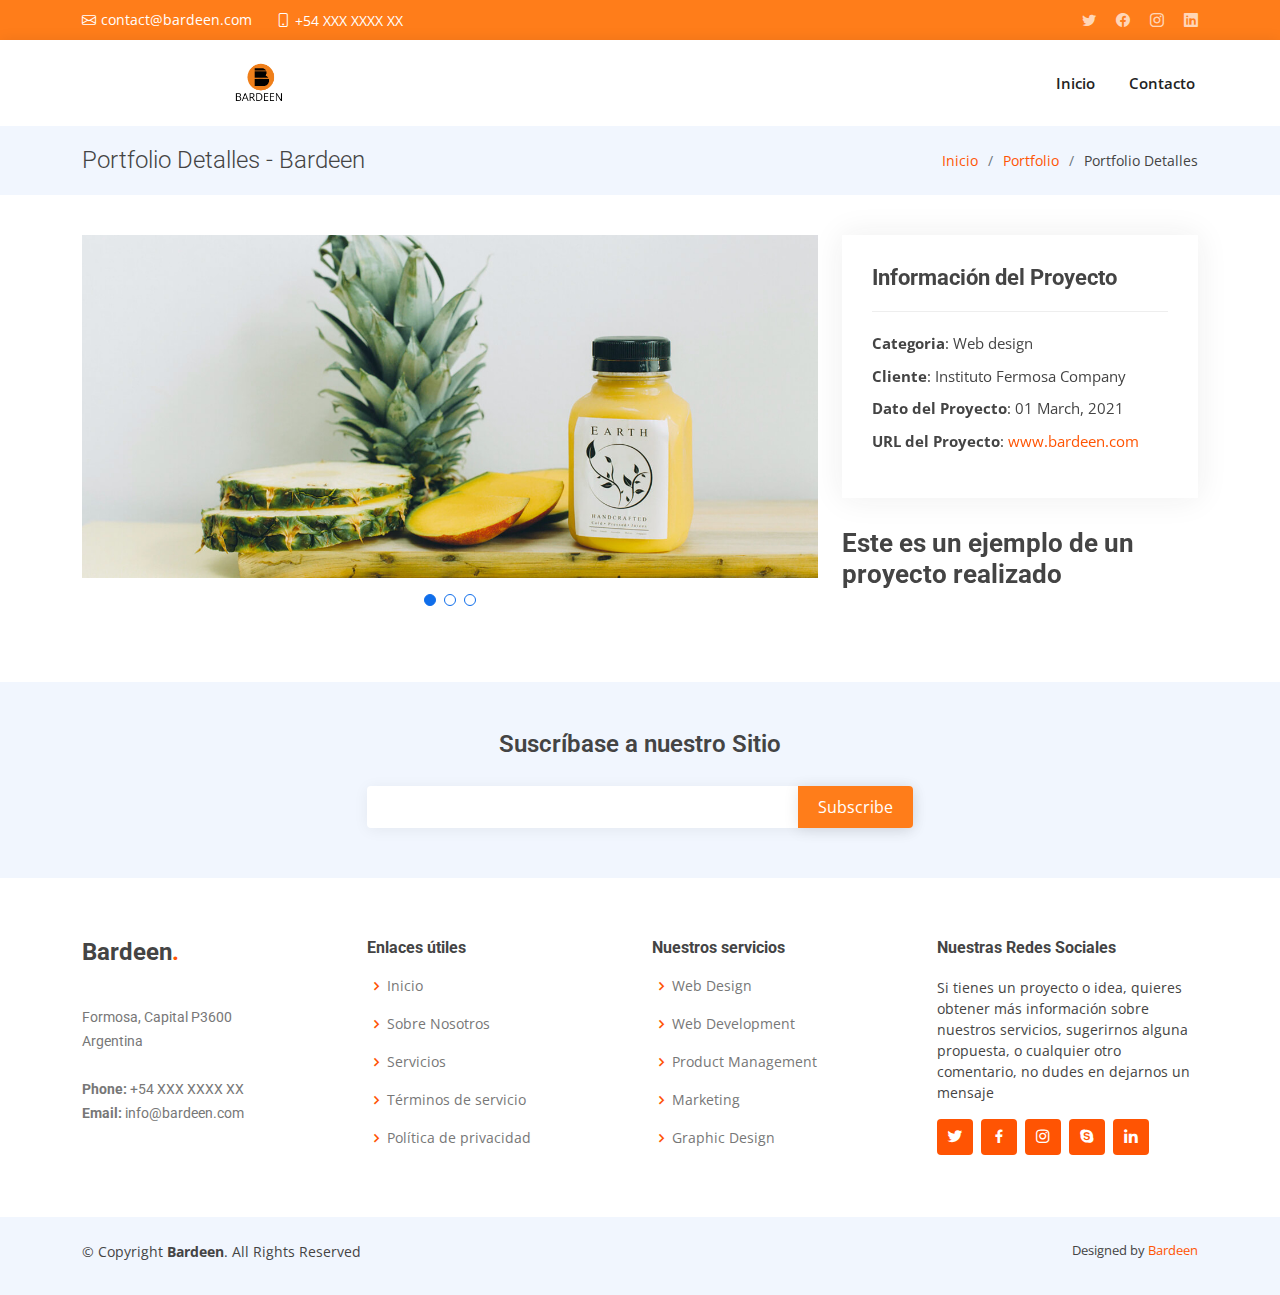
<file: portfolio-details.html>
<!DOCTYPE html>
<html lang="en">

<head>
  <meta charset="utf-8">
  <meta content="width=device-width, initial-scale=1.0" name="viewport">

  <title>Portfolio Detalles - Bardeen Company</title>
  <meta content="" name="description">
  <meta content="" name="keywords">

  <!-- Favicons -->
  <link href="assets/img/favicon.ico" rel="icon">
  <link href="assets/img/apple-touch-icon.png" rel="apple-touch-icon">

  <!-- Google Fonts -->
  <link href="https://fonts.googleapis.com/css?family=Open+Sans:300,300i,400,400i,600,600i,700,700i|Roboto:300,300i,400,400i,500,500i,600,600i,700,700i|Poppins:300,300i,400,400i,500,500i,600,600i,700,700i" rel="stylesheet">

  <!-- Vendor CSS Files -->
  <link href="assets/vendor/aos/aos.css" rel="stylesheet">
  <link href="assets/vendor/bootstrap/css/bootstrap.min.css" rel="stylesheet">
  <link href="assets/vendor/bootstrap-icons/bootstrap-icons.css" rel="stylesheet">
  <link href="assets/vendor/boxicons/css/boxicons.min.css" rel="stylesheet">
  <link href="assets/vendor/glightbox/css/glightbox.min.css" rel="stylesheet">
  <link href="assets/vendor/swiper/swiper-bundle.min.css" rel="stylesheet">

  <!-- Template Main CSS File -->
  <link href="assets/css/style.css" rel="stylesheet">

</head>

<body>

  <!-- ======= Top Bar ======= -->
  <section id="topbar" class="d-flex align-items-center">
    <div class="container d-flex justify-content-center justify-content-md-between">
      <div class="contact-info d-flex align-items-center">
        <i class="bi bi-envelope d-flex align-items-center"><a href="mailto:contact@bardeen.com">contact@bardeen.com</a></i>
        <i class="bi bi-phone d-flex align-items-center ms-4"><span>+54 XXX XXXX XX</span></i>
      </div>
      <div class="social-links d-none d-md-flex align-items-center">
        <a href="#" class="twitter"><i class="bi bi-twitter"></i></a>
        <a href="#" class="facebook"><i class="bi bi-facebook"></i></a>
        <a href="#" class="instagram"><i class="bi bi-instagram"></i></a>
        <a href="#" class="linkedin"><i class="bi bi-linkedin"></i></i></a>
      </div>
    </div>
  </section>

  <!-- ======= Header ======= -->
  <header id="header" class="d-flex align-items-center">
    <div class="container d-flex align-items-center justify-content-between">

      <!-- <h1 class="logo"><a href="index.html">Bardeen<span>.</span></a></h1>-->
      <!-- Descomente a continuación si prefiere usar un logotipo de imagen -->
      <a href="index.html" class="logo"><img src="assets/img/bardeenlogo (1).png" alt="logo"></a>

      <nav id="navbar" class="navbar">
        <ul>
          <li><a class="nav-link scrollto " href="index.html #hero">Inicio</a></li>

          <!--PARA AGREGAR MÁS SECCIONES EN MENU DE NAVEGACION
            <li><a class="nav-link scrollto" href="index.html #about">Sobre Nosotros</a></li>
          <li><a class="nav-link scrollto" href="index.html #services">Servicios</a></li>
          <li><a class="nav-link scrollto active" href="index.html #portfolio">Portfolio</a></li>
          <li><a class="nav-link scrollto" href="index.html #team">Equipo</a></li>-->
          <!--<li class="dropdown"><a href="#"><span>Drop Down</span> <i class="bi bi-chevron-down"></i></a>
            <ul>
              <li><a href="#">Drop Down 1</a></li>
              <li class="dropdown"><a href="#"><span>Deep Drop Down</span> <i class="bi bi-chevron-right"></i></a>
                <ul>
                  <li><a href="#">Deep Drop Down 1</a></li>
                  <li><a href="#">Deep Drop Down 2</a></li>
                  <li><a href="#">Deep Drop Down 3</a></li>
                  <li><a href="#">Deep Drop Down 4</a></li>
                  <li><a href="#">Deep Drop Down 5</a></li>
                </ul>
              </li>
              <li><a href="#">Drop Down 2</a></li>
              <li><a href="#">Drop Down 3</a></li>
              <li><a href="#">Drop Down 4</a></li>
            </ul>
          </li>-->
          <li><a class="nav-link scrollto" href="#contact">Contacto</a></li>
        </ul>
        <i class="bi bi-list mobile-nav-toggle"></i>
      </nav><!-- .navbar -->

    </div>
  </header><!-- End Header -->

  <main id="main" data-aos="fade-up">

    <!-- ======= Breadcrumbs Section ======= -->
    <section class="breadcrumbs">
      <div class="container">

        <div class="d-flex justify-content-between align-items-center">
          <h2>Portfolio Detalles - Bardeen</h2>
          <ol>
            <li><a href="index.html">Inicio</a></li>
            <li><a href="portfolio.html">Portfolio</a></li>
            <li>Portfolio Detalles</li>
          </ol>
        </div>

      </div>
    </section><!-- Breadcrumbs Section -->

    <!-- ======= Portfolio Detalles Section ======= -->
    <section id="portfolio-details" class="portfolio-details">
      <div class="container">

        <div class="row gy-4">

          <div class="col-lg-8">
            <div class="portfolio-details-slider swiper">
              <div class="swiper-wrapper align-items-center">

                <div class="swiper-slide">
                  <img src="assets/img/portfolio/portfolio-details-1.jpg" alt="">
                </div>

                <div class="swiper-slide">
                  <img src="assets/img/portfolio/portfolio-details-2.jpg" alt="">
                </div>

                <div class="swiper-slide">
                  <img src="assets/img/portfolio/portfolio-details-3.jpg" alt="">
                </div>

              </div>
              <div class="swiper-pagination"></div>
            </div>
          </div>

          <div class="col-lg-4">
            <div class="portfolio-info">
              <h3>Información del Proyecto</h3>
              <ul>
                <li><strong>Categoria</strong>: Web design</li>
                <li><strong>Cliente</strong>: Instituto Fermosa Company</li>
                <li><strong>Dato del Proyecto</strong>: 01 March, 2021</li>
                <li><strong>URL del Proyecto</strong>: <a href="#">www.bardeen.com</a></li>
              </ul>
            </div>
            <div class="portfolio-description">
              <h2>Este es un ejemplo de un proyecto realizado</h2>
              <!--<p>
                Autem ipsum nam porro corporis rerum. Quis eos dolorem eos itaque inventore commodi labore quia quia. Exercitationem repudiandae officiis neque suscipit non officia eaque itaque enim. Voluptatem officia accusantium nesciunt est omnis tempora consectetur dignissimos. Sequi nulla at esse enim cum deserunt eius.
              </p>
            </div>-->
          </div>

        </div>

      </div>
    </section><!-- End Portfolio Details Section -->

  </main><!-- End #main -->

  <!-- ======= Footer ======= -->
  <footer id="footer">

    <div class="footer-newsletter">
      <div class="container">
        <div class="row justify-content-center">
          <div class="col-lg-6">
            <h4>Suscríbase a nuestro Sitio</h4>
            <!-- <p>Tamen quem nulla quae legam multos aute sint culpa legam noster magna</p>-->
            <form action="" method="post">
              <input type="email" name="email"><input type="submit" value="Subscribe">
            </form>
          </div>
        </div>
      </div>
    </div>

    <div class="footer-top">
      <div class="container">
        <div class="row">

          <div class="col-lg-3 col-md-6 footer-contact">
            <h3>Bardeen<span>.</span></h3>
            <p>
               <br>
              Formosa, Capital P3600<br>
              Argentina <br><br>
              <strong>Phone:</strong> +54 XXX XXXX XX<br>
              <strong>Email:</strong> info@bardeen.com<br>
            </p>
          </div>

          <div class="col-lg-3 col-md-6 footer-links">
            <h4>Enlaces útiles</h4>
            <ul>
              <li><i class="bx bx-chevron-right"></i> <a href="#">Inicio</a></li>
              <li><i class="bx bx-chevron-right"></i> <a href="#">Sobre Nosotros</a></li>
              <li><i class="bx bx-chevron-right"></i> <a href="#">Servicios</a></li>
              <li><i class="bx bx-chevron-right"></i> <a href="#">Términos de servicio</a></li>
              <li><i class="bx bx-chevron-right"></i> <a href="#">Política de privacidad</a></li>
            </ul>
          </div>

          <div class="col-lg-3 col-md-6 footer-links">
            <h4>Nuestros servicios</h4>
            <ul>
              <li><i class="bx bx-chevron-right"></i> <a href="#">Web Design</a></li>
              <li><i class="bx bx-chevron-right"></i> <a href="#">Web Development</a></li>
              <li><i class="bx bx-chevron-right"></i> <a href="#">Product Management</a></li>
              <li><i class="bx bx-chevron-right"></i> <a href="#">Marketing</a></li>
              <li><i class="bx bx-chevron-right"></i> <a href="#">Graphic Design</a></li>
            </ul>
          </div>

          <div class="col-lg-3 col-md-6 footer-links">
            <h4>Nuestras Redes Sociales</h4>
            <p>Si tienes un proyecto o idea, quieres obtener más información sobre nuestros servicios, sugerirnos alguna propuesta, o cualquier otro comentario, no dudes en dejarnos un mensaje</p>
            <div class="social-links mt-3">
              <a href="#" class="twitter"><i class="bx bxl-twitter"></i></a>
              <a href="#" class="facebook"><i class="bx bxl-facebook"></i></a>
              <a href="#" class="instagram"><i class="bx bxl-instagram"></i></a>
              <a href="#" class="google-plus"><i class="bx bxl-skype"></i></a>
              <a href="#" class="linkedin"><i class="bx bxl-linkedin"></i></a>
            </div>
          </div>

        </div>
      </div>
    </div>

    <div class="container py-4">
      <div class="copyright">
        &copy; Copyright <strong><span>Bardeen</span></strong>. All Rights Reserved
      </div>
      <div class="credits">
        Designed by <a href="https://bardeen.com/">Bardeen</a>
      </div>
    </div>
  </footer><!-- End Footer -->

  <div id="preloader"></div>
  <a href="#" class="back-to-top d-flex align-items-center justify-content-center"><i class="bi bi-arrow-up-short"></i></a>

  <!-- Vendor JS Files -->
  <script src="assets/vendor/purecounter/purecounter.js"></script>
  <script src="assets/vendor/aos/aos.js"></script>
  <script src="assets/vendor/bootstrap/js/bootstrap.bundle.min.js"></script>
  <script src="assets/vendor/glightbox/js/glightbox.min.js"></script>
  <script src="assets/vendor/isotope-layout/isotope.pkgd.min.js"></script>
  <script src="assets/vendor/swiper/swiper-bundle.min.js"></script>
  <script src="assets/vendor/waypoints/noframework.waypoints.js"></script>
  <script src="assets/vendor/php-email-form/validate.js"></script>

  <!-- Template Main JS File -->
  <script src="assets/js/main.js"></script>

</body>

</html>
</file>
<file: assets/css/style.css>
/*--------------------------------------------------------------
# General
--------------------------------------------------------------*/
body {
  font-family: "Open Sans", sans-serif;
  color: #444444;
}

a {
  color: #FF5403;
  text-decoration: none;
}

a:hover {
  color: #ff7d1a;
  text-decoration: none;
}

h1, h2, h3, h4, h5, h6 {
  font-family: "Roboto", sans-serif;
}

/*--------------------------------------------------------------
# Preloader
--------------------------------------------------------------*/
#preloader {
  position: fixed;
  top: 0;
  left: 0;
  right: 0;
  bottom: 0;
  z-index: 9999;
  overflow: hidden;
  background: #fff;
}

#preloader:before {
  content: "";
  position: fixed;
  top: calc(50% - 30px);
  left: calc(50% - 30px);
  border: 6px solid #ff7d1a;
  border-top-color: #e2eefd;
  border-radius: 50%;
  width: 60px;
  height: 60px;
  -webkit-animation: animate-preloader 1s linear infinite;
  animation: animate-preloader 1s linear infinite;
}

@-webkit-keyframes animate-preloader {
  0% {
    transform: rotate(0deg);
  }
  100% {
    transform: rotate(360deg);
  }
}

@keyframes animate-preloader {
  0% {
    transform: rotate(0deg);
  }
  100% {
    transform: rotate(360deg);
  }
}
/*--------------------------------------------------------------
# Regresar arriba boton
--------------------------------------------------------------*/
.back-to-top {
  position: fixed;
  visibility: hidden;
  opacity: 0;
  right: 15px;
  bottom: 15px;
  z-index: 996;
  background: #ff7d1a;
  width: 40px;
  height: 40px;
  border-radius: 4px;
  transition: all 0.4s;
}
.back-to-top i {
  font-size: 28px;
  color: #fff;
  line-height: 0;
}
.back-to-top:hover {
  background: #ff7d1a;
  color: #fff;
}
.back-to-top.active {
  visibility: visible;
  opacity: 1;
}

/*--------------------------------------------------------------
# Deshabilitar el retraso de la animación de aos en dispositivos móviles
--------------------------------------------------------------*/
@media screen and (max-width: 768px) {
  [data-aos-delay] {
    transition-delay: 0 !important;
  }
}
/*--------------------------------------------------------------
# Barra Superior
--------------------------------------------------------------*/
#topbar {
  background: #ff7d1a;
  height: 40px;
  font-size: 14px;
  transition: all 0.5s;
  color: #fff;
  padding: 0;
}
#topbar .contact-info i {
  font-style: normal;
  color: #fff;
}
#topbar .contact-info i a, #topbar .contact-info i span {
  padding-left: 5px;
  color: #fff;
}
#topbar .contact-info i a {
  line-height: 0;
  transition: 0.3s;
  transition: 0.3s;
}
#topbar .contact-info i a:hover {
  color: #fff;
  text-decoration: underline;
}
#topbar .social-links a {
  color: rgba(255, 255, 255, 0.7);
  line-height: 0;
  transition: 0.3s;
  margin-left: 20px;
}
#topbar .social-links a:hover {
  color: white;
}

/*--------------------------------------------------------------
# Header
--------------------------------------------------------------*/
#header {
  background: #fff;
  transition: all 0.5s;
  z-index: 997;
  height: 86px;
  box-shadow: 0px 2px 15px rgba(0, 0, 0, 0.1);
}
#header.fixed-top {
  height: 70px;
}
#header .logo {
  font-size: 30px;
  margin: 0;
  padding: 0;
  margin-left: 9rem;
  line-height: 1;
  font-weight: 600;
  letter-spacing: 0.8px;
  font-family: "Poppins", sans-serif;
}
#header .logo a {
  color: #222222;
}
#header .logo a span {
  color: #ff7d1a;
}
#header .logo img {
  max-height: 40px;
}

.scrolled-offset {
  margin-top: 70px;
}

/*--------------------------------------------------------------
# Navigation Menu
--------------------------------------------------------------*/
/**
* Desktop Navigation 
*/
.navbar {
  padding: 0;
}
.navbar ul {
  margin: 0;
  padding: 0;
  display: flex;
  list-style: none;
  align-items: center;
}
.navbar li {
  position: relative;
}
.navbar > ul > li {
  white-space: nowrap;
  padding: 10px 0 10px 28px;
}
.navbar a, .navbar a:focus {
  display: flex;
  align-items: center;
  justify-content: space-between;
  padding: 0 3px;
  font-size: 15px;
  font-weight: 600;
  color: #222222;
  white-space: nowrap;
  transition: 0.3s;
  position: relative;
}
.navbar a i, .navbar a:focus i {
  font-size: 12px;
  line-height: 0;
  margin-left: 5px;
}
.navbar > ul > li > a:before {
  content: "";
  position: absolute;
  width: 100%;
  height: 2px;
  bottom: -6px;
  left: 0;
  background-color: #ff7d1a;
  visibility: hidden;
  width: 0px;
  transition: all 0.3s ease-in-out 0s;
}
.navbar a:hover:before, .navbar li:hover > a:before, .navbar .active:before {
  visibility: visible;
  width: 100%;
}
.navbar a:hover, .navbar .active, .navbar .active:focus, .navbar li:hover > a {
  color: #ff7d1a;
}
.navbar .dropdown ul {
  display: block;
  position: absolute;
  left: 28px;
  top: calc(100% + 30px);
  margin: 0;
  padding: 10px 0;
  z-index: 99;
  opacity: 0;
  visibility: hidden;
  background: #fff;
  box-shadow: 0px 0px 30px rgba(127, 137, 161, 0.25);
  transition: 0.3s;
}
.navbar .dropdown ul li {
  min-width: 200px;
}
.navbar .dropdown ul a {
  padding: 10px 20px;
  font-weight: 400;
}
.navbar .dropdown ul a i {
  font-size: 12px;
}
.navbar .dropdown ul a:hover, .navbar .dropdown ul .active:hover, .navbar .dropdown ul li:hover > a {
  color: #ff7d1a;
}
.navbar .dropdown:hover > ul {
  opacity: 1;
  top: 100%;
  visibility: visible;
}
.navbar .dropdown .dropdown ul {
  top: 0;
  left: calc(100% - 30px);
  visibility: hidden;
}
.navbar .dropdown .dropdown:hover > ul {
  opacity: 1;
  top: 0;
  left: 100%;
  visibility: visible;
}
@media (max-width: 1366px) {
  .navbar .dropdown .dropdown ul {
    left: -90%;
  }
  .navbar .dropdown .dropdown:hover > ul {
    left: -100%;
  }
}

/**
* Mobile Navigation 
*/
.mobile-nav-toggle {
  color: #222222;
  font-size: 28px;
  cursor: pointer;
  display: none;
  line-height: 0;
  transition: 0.5s;
}
.mobile-nav-toggle.bi-x {
  color: #fff;
}

@media (max-width: 991px) {
  .mobile-nav-toggle {
    display: block;
  }

  .navbar ul {
    display: none;
  }
}
.navbar-mobile {
  position: fixed;
  overflow: hidden;
  top: 0;
  right: 0;
  left: 0;
  bottom: 0;
  background: rgba(9, 9, 9, 0.9);
  transition: 0.3s;
  z-index: 999;
}
.navbar-mobile .mobile-nav-toggle {
  position: absolute;
  top: 15px;
  right: 15px;
}
.navbar-mobile ul {
  display: block;
  position: absolute;
  top: 55px;
  right: 15px;
  bottom: 15px;
  left: 15px;
  padding: 10px 0;
  background-color: #fff;
  overflow-y: auto;
  transition: 0.3s;
}
.navbar-mobile a, .navbar-mobile a:focus {
  padding: 10px 20px;
  font-size: 15px;
  color: #222222;
}
.navbar-mobile > ul > li {
  padding: 0;
}
.navbar-mobile a:hover:before, .navbar-mobile li:hover > a:before, .navbar-mobile .active:before {
  visibility: hidden;
}
.navbar-mobile a:hover, .navbar-mobile .active, .navbar-mobile li:hover > a {
  color: #ff7d1a;
}
.navbar-mobile .getstarted, .navbar-mobile .getstarted:focus {
  margin: 15px;
}
.navbar-mobile .dropdown ul {
  position: static;
  display: none;
  margin: 10px 20px;
  padding: 10px 0;
  z-index: 99;
  opacity: 1;
  visibility: visible;
  background: #fff;
  box-shadow: 0px 0px 30px rgba(127, 137, 161, 0.25);
}
.navbar-mobile .dropdown ul li {
  min-width: 200px;
}
.navbar-mobile .dropdown ul a {
  padding: 10px 20px;
}
.navbar-mobile .dropdown ul a i {
  font-size: 12px;
}
.navbar-mobile .dropdown ul a:hover, .navbar-mobile .dropdown ul .active:hover, .navbar-mobile .dropdown ul li:hover > a {
  color: #ff7d1a;
}
.navbar-mobile .dropdown > .dropdown-active {
  display: block;
}

/*--------------------------------------------------------------
# Hero Section
--------------------------------------------------------------*/
#hero {
  width: 100%;
  height: 75vh;
  background: url("../img/hero-bg.jpg") top left;
  background-size: cover;
  position: relative;
}
#hero:before {
  content: "";
  background: rgba(255, 255, 255, 0.6);
  position: absolute;
  bottom: 0;
  top: 0;
  left: 0;
  right: 0;
}
#hero .container {
  position: relative;
}
#hero h1 {
  margin: 0;
  font-size: 48px;
  font-weight: 700;
  line-height: 56px;
  color: #222222;
  font-family: "Poppins", sans-serif;
}
#hero h1 span {
  color: #ff7d1a;
}
#hero h2 {
  color: #555555;
  margin: 5px 0 30px 0;
  font-size: 24px;
  font-weight: 400;
}
#hero .btn-get-started {
  font-family: "Roboto", sans-serif;
  text-transform: uppercase;
  font-weight: 500;
  font-size: 14px;
  letter-spacing: 1px;
  display: inline-block;
  padding: 10px 28px;
  border-radius: 4px;
  transition: 0.5s;
  color: #fff;
  background: #ff7d1a;
}
#hero .btn-get-started:hover {
  background: #FF5403;
}
#hero .btn-watch-video {
  font-size: 16px;
  transition: 0.5s;
  margin-left: 25px;
  color: #222222;
  font-weight: 600;
  display: flex;
  align-items: center;
}
#hero .btn-watch-video i {
  color: #ff7d1a;
  font-size: 32px;
  transition: 0.3s;
  line-height: 0;
  margin-right: 8px;
}
#hero .btn-watch-video:hover {
  color: #FF5403;
}
#hero .btn-watch-video:hover i {
  color: #ff7d1a;
}
@media (min-width: 1024px) {
  #hero {
    background-attachment: fixed;
  }
}
@media (max-width: 768px) {
  #hero {
    height: 100vh;
  }
  #hero h1 {
    font-size: 28px;
    line-height: 36px;
  }
  #hero h2 {
    font-size: 18px;
    line-height: 24px;
    margin-bottom: 30px;
  }
  #hero .btn-get-started, #hero .btn-watch-video {
    font-size: 13px;
  }
}
@media (max-height: 500px) {
  #hero {
    height: 120vh;
  }
}

/*--------------------------------------------------------------
# Sections General
--------------------------------------------------------------*/
section {
  padding: 60px 0;
  overflow: hidden;
}

.section-bg {
  background-color: #f6f9fe;
}

.section-title {
  text-align: center;
  padding-bottom: 30px;
}
.section-title h2 {
  font-size: 13px;
  letter-spacing: 1px;
  font-weight: 700;
  padding: 8px 20px;
  margin: 0;
  background: #e7f1fd;
  color: #ff7d1a;
  display: inline-block;
  text-transform: uppercase;
  border-radius: 50px;
}
.section-title h3 {
  margin: 15px 0 0 0;
  font-size: 32px;
  font-weight: 700;
}
.section-title h3 span {
  color: #ff7d1a;
}
.section-title p {
  margin: 15px auto 0 auto;
  font-weight: 600;
}
@media (min-width: 1024px) {
  .section-title p {
    width: 50%;
  }
}

/*--------------------------------------------------------------
# Breadcrumbs
--------------------------------------------------------------*/
.breadcrumbs {
  padding: 20px 0;
  background-color: #f1f6fe;
  min-height: 40px;
}
.breadcrumbs h2 {
  font-size: 24px;
  font-weight: 300;
  margin: 0;
}
@media (max-width: 992px) {
  .breadcrumbs h2 {
    margin: 0 0 10px 0;
  }
}
.breadcrumbs ol {
  display: flex;
  flex-wrap: wrap;
  list-style: none;
  padding: 0;
  margin: 0;
  font-size: 14px;
}
.breadcrumbs ol li + li {
  padding-left: 10px;
}
.breadcrumbs ol li + li::before {
  display: inline-block;
  padding-right: 10px;
  color: #6c757d;
  content: "/";
}
@media (max-width: 768px) {
  .breadcrumbs .d-flex {
    display: block !important;
  }
  .breadcrumbs ol {
    display: block;
  }
  .breadcrumbs ol li {
    display: inline-block;
  }
}

/*--------------------------------------------------------------
# Featured Services
--------------------------------------------------------------*/
.featured-services .icon-box {
  padding: 30px;
  position: relative;
  overflow: hidden;
  background: #fff;
  box-shadow: 0 0 29px 0 rgba(68, 88, 144, 0.12);
  transition: all 0.3s ease-in-out;
  border-radius: 8px;
  z-index: 1;
}
.featured-services .icon-box::before {
  content: "";
  position: absolute;
  background: #cbe0fb;
  right: 0;
  left: 0;
  bottom: 0;
  top: 100%;
  transition: all 0.3s;
  z-index: -1;
}
.featured-services .icon-box:hover::before {
  background: #ff7d1a;
  top: 0;
  border-radius: 0px;
}
.featured-services .icon {
  margin-bottom: 15px;
}
.featured-services .icon i {
  font-size: 48px;
  line-height: 1;
  color: #ff7d1a;
  transition: all 0.3s ease-in-out;
}
.featured-services .title {
  font-weight: 700;
  margin-bottom: 15px;
  font-size: 18px;
}
.featured-services .title a {
  color: #111;
}
.featured-services .description {
  font-size: 15px;
  line-height: 28px;
  margin-bottom: 0;
}
.featured-services .icon-box:hover .title a, .featured-services .icon-box:hover .description {
  color: #fff;
}
.featured-services .icon-box:hover .icon i {
  color: #fff;
}

/*--------------------------------------------------------------
# About
--------------------------------------------------------------*/
.about .content h3 {
  font-weight: 600;
  font-size: 26px;
}
.about .content ul {
  list-style: none;
  padding: 0;
}
.about .content ul li {
  display: flex;
  align-items: flex-start;
  margin-bottom: 35px;
}
.about .content ul li:first-child {
  margin-top: 35px;
}
.about .content ul i {
  background: #fff;
  box-shadow: 0px 6px 15px rgba(16, 110, 234, 0.12);
  font-size: 24px;
  padding: 20px;
  margin-right: 15px;
  color: #ff7d1a;
  border-radius: 50px;
}
.about .content ul h5 {
  font-size: 18px;
  color: #555555;
}
.about .content ul p {
  font-size: 15px;
}
.about .content p:last-child {
  margin-bottom: 0;
}





/*--------------------------------------------------------------
# Clients
--------------------------------------------------------------*/
.clients {
  padding: 15px 0;
  text-align: center;
}
.clients img {
  max-width: 45%;
  transition: all 0.4s ease-in-out;
  display: inline-block;
  padding: 15px 0;
}
.clients img:hover {
  transform: scale(1.15);
}
@media (max-width: 768px) {
  .clients img {
    max-width: 40%;
  }
}

/*--------------------------------------------------------------
# Services
--------------------------------------------------------------*/
.services .icon-box {
  text-align: center;
  border: 1px solid #e2eefd;
  padding: 80px 20px;
  transition: all ease-in-out 0.3s;
  background: #fff;
}
.services .icon-box .icon {
  margin: 0 auto;
  width: 64px;
  height: 64px;
  background: #f1f6fe;
  border-radius: 4px;
  border: 1px solid #deebfd;
  display: flex;
  align-items: center;
  justify-content: center;
  margin-bottom: 20px;
  transition: ease-in-out 0.3s;
}
.services .icon-box .icon i {
  color: #ff7d1a;
  font-size: 28px;
  transition: ease-in-out 0.3s;
}
.services .icon-box h4 {
  font-weight: 700;
  margin-bottom: 15px;
  font-size: 24px;
}
.services .icon-box h4 a {
  color: #222222;
  transition: ease-in-out 0.3s;
}
.services .icon-box p {
  line-height: 24px;
  font-size: 14px;
  margin-bottom: 0;
}
.services .icon-box:hover {
  border-color: #fff;
  box-shadow: 0px 0 25px 0 rgba(16, 110, 234, 0.1);
}
.services .icon-box:hover h4 a, .services .icon-box:hover .icon i {
  color: #ff7d1a;
}
.services .icon-box:hover .icon {
  border-color: #ff7d1a;
}

/*--------------------------------------------------------------
# Testimonials
--------------------------------------------------------------*/
.testimonials {
  padding: 80px 0;
  background: url("../img/testimonials-bg.jpg") no-repeat;
  background-position: center center;
  background-size: cover;
  position: relative;
}
.testimonials::before {
  content: "";
  position: absolute;
  left: 0;
  right: 0;
  top: 0;
  bottom: 0;
  background: rgba(0, 0, 0, 0.7);
}
.testimonials .section-header {
  margin-bottom: 40px;
}
.testimonials .testimonials-carousel, .testimonials .testimonials-slider {
  overflow: hidden;
}
.testimonials .testimonial-item {
  text-align: center;
  color: #fff;
}
.testimonials .testimonial-item .testimonial-img {
  width: 100px;
  border-radius: 50%;
  border: 6px solid rgba(255, 255, 255, 0.15);
  margin: 0 auto;
}
.testimonials .testimonial-item h3 {
  font-size: 20px;
  font-weight: bold;
  margin: 10px 0 5px 0;
  color: #fff;
}
.testimonials .testimonial-item h4 {
  font-size: 14px;
  color: #ddd;
  margin: 0 0 15px 0;
}
.testimonials .testimonial-item .quote-icon-left, .testimonials .testimonial-item .quote-icon-right {
  color: rgba(255, 255, 255, 0.4);
  font-size: 26px;
}
.testimonials .testimonial-item .quote-icon-left {
  display: inline-block;
  left: -5px;
  position: relative;
}
.testimonials .testimonial-item .quote-icon-right {
  display: inline-block;
  right: -5px;
  position: relative;
  top: 10px;
}
.testimonials .testimonial-item p {
  font-style: italic;
  margin: 0 auto 15px auto;
  color: #eee;
}
.testimonials .swiper-pagination {
  margin-top: 20px;
  position: relative;
}
.testimonials .swiper-pagination .swiper-pagination-bullet {
  width: 12px;
  height: 12px;
  background-color: rgba(255, 255, 255, 0.5);
  opacity: 1;
}
.testimonials .swiper-pagination .swiper-pagination-bullet-active {
  background-color: #106eea;
}
@media (min-width: 992px) {
  .testimonials .testimonial-item p {
    width: 80%;
  }
}

/*--------------------------------------------------------------
# Portfolio
--------------------------------------------------------------*/
.portfolio #portfolio-flters {
  padding: 0;
  margin: 0 auto 15px auto;
  list-style: none;
  text-align: center;
  border-radius: 50px;
  padding: 2px 15px;
}
.portfolio #portfolio-flters li {
  cursor: pointer;
  display: inline-block;
  padding: 10px 15px 8px 15px;
  font-size: 16px;
  font-weight: 600;
  line-height: 1;
  text-transform: uppercase;
  color: #444444;
  margin-bottom: 5px;
  transition: all 0.3s ease-in-out;
}
.portfolio #portfolio-flters li:hover, .portfolio #portfolio-flters li.filter-active {
  color: #106eea;
}
.portfolio #portfolio-flters li:last-child {
  margin-right: 0;
}
.portfolio .portfolio-item {
  margin-bottom: 30px;
}
.portfolio .portfolio-item .portfolio-info {
  opacity: 0;
  position: absolute;
  left: 30px;
  right: 30px;
  bottom: 0;
  z-index: 3;
  transition: all ease-in-out 0.3s;
  background: rgba(255, 255, 255, 0.9);
  padding: 15px;
}
.portfolio .portfolio-item .portfolio-info h4 {
  font-size: 18px;
  color: #fff;
  font-weight: 600;
  color: #222222;
}
.portfolio .portfolio-item .portfolio-info p {
  color: #555555;
  font-size: 14px;
  margin-bottom: 0;
}
.portfolio .portfolio-item .portfolio-info .preview-link, .portfolio .portfolio-item .portfolio-info .details-link {
  position: absolute;
  right: 40px;
  font-size: 24px;
  top: calc(50% - 18px);
  color: #3c3c3c;
}
.portfolio .portfolio-item .portfolio-info .preview-link:hover, .portfolio .portfolio-item .portfolio-info .details-link:hover {
  color: #106eea;
}
.portfolio .portfolio-item .portfolio-info .details-link {
  right: 10px;
}
.portfolio .portfolio-item .portfolio-links {
  opacity: 0;
  left: 0;
  right: 0;
  text-align: center;
  z-index: 3;
  position: absolute;
  transition: all ease-in-out 0.3s;
}
.portfolio .portfolio-item .portfolio-links a {
  color: #fff;
  margin: 0 2px;
  font-size: 28px;
  display: inline-block;
  transition: 0.3s;
}
.portfolio .portfolio-item .portfolio-links a:hover {
  color: #6ba7f5;
}
.portfolio .portfolio-item:hover .portfolio-info {
  opacity: 1;
  bottom: 20px;
}

/*--------------------------------------------------------------
# Portfolio Details
--------------------------------------------------------------*/
.portfolio-details {
  padding-top: 40px;
}
.portfolio-details .portfolio-details-slider img {
  width: 100%;
}
.portfolio-details .portfolio-details-slider .swiper-pagination {
  margin-top: 20px;
  position: relative;
}
.portfolio-details .portfolio-details-slider .swiper-pagination .swiper-pagination-bullet {
  width: 12px;
  height: 12px;
  background-color: #fff;
  opacity: 1;
  border: 1px solid #106eea;
}
.portfolio-details .portfolio-details-slider .swiper-pagination .swiper-pagination-bullet-active {
  background-color: #106eea;
}
.portfolio-details .portfolio-info {
  padding: 30px;
  box-shadow: 0px 0 30px rgba(34, 34, 34, 0.08);
}
.portfolio-details .portfolio-info h3 {
  font-size: 22px;
  font-weight: 700;
  margin-bottom: 20px;
  padding-bottom: 20px;
  border-bottom: 1px solid #eee;
}
.portfolio-details .portfolio-info ul {
  list-style: none;
  padding: 0;
  font-size: 15px;
}
.portfolio-details .portfolio-info ul li + li {
  margin-top: 10px;
}
.portfolio-details .portfolio-description {
  padding-top: 30px;
}
.portfolio-details .portfolio-description h2 {
  font-size: 26px;
  font-weight: 700;
  margin-bottom: 20px;
}
.portfolio-details .portfolio-description p {
  padding: 0;
}

/*--------------------------------------------------------------
# Equipo
--------------------------------------------------------------*/
.team {
  padding: 60px 0;
}
.team .member {
  margin-bottom: 20px;
  overflow: hidden;
  border-radius: 4px;
  background: #fff;
  box-shadow: 0px 2px 15px rgba(16, 110, 234, 0.15);
}
.team .member .member-img {
  position: relative;
  overflow: hidden;
}
.team .member .social {
  position: absolute;
  left: 0;
  bottom: 30px;
  right: 0;
  opacity: 0;
  transition: ease-in-out 0.3s;
  text-align: center;
}
.team .member .social a {
  transition: color 0.3s;
  color: #222222;
  margin: 0 3px;
  padding-top: 7px;
  border-radius: 4px;
  width: 36px;
  height: 36px;
  background: rgba(16, 110, 234, 0.8);
  display: inline-block;
  transition: ease-in-out 0.3s;
  color: #fff;
}
.team .member .social a:hover {
  background: #3b8af2;
}
.team .member .social i {
  font-size: 18px;
}
.team .member .member-info {
  padding: 25px 15px;
}
.team .member .member-info h4 {
  font-weight: 700;
  margin-bottom: 5px;
  font-size: 18px;
  color: #222222;
}
.team .member .member-info span {
  display: block;
  font-size: 13px;
  font-weight: 400;
  color: #aaaaaa;
}
.team .member .member-info p {
  font-style: italic;
  font-size: 14px;
  line-height: 26px;
  color: #777777;
}
.team .member:hover .social {
  opacity: 1;
  bottom: 15px;
}



/*--------------------------------------------------------------
# Preguntas Frecuentes
--------------------------------------------------------------*/
.faq {
  padding: 60px 0;
}
.faq .faq-list {
  padding: 0;
  list-style: none;
}
.faq .faq-list li {
  border-bottom: 1px solid #d4e5fc;
  margin-bottom: 20px;
  padding-bottom: 20px;
}
.faq .faq-list .question {
  display: block;
  position: relative;
  font-family: #106eea;
  font-size: 18px;
  line-height: 24px;
  font-weight: 400;
  padding-left: 25px;
  cursor: pointer;
  color: #0d58ba;
  transition: 0.3s;
}
.faq .faq-list i {
  font-size: 16px;
  position: absolute;
  left: 0;
  top: -2px;
}
.faq .faq-list p {
  margin-bottom: 0;
  padding: 10px 0 0 25px;
}
.faq .faq-list .icon-show {
  display: none;
}
.faq .faq-list .collapsed {
  color: black;
}
.faq .faq-list .collapsed:hover {
  color: #106eea;
}
.faq .faq-list .collapsed .icon-show {
  display: inline-block;
  transition: 0.6s;
}
.faq .faq-list .collapsed .icon-close {
  display: none;
  transition: 0.6s;
}

/*--------------------------------------------------------------
# Contact
--------------------------------------------------------------*/
.contact .info-box {
  color: #444444;
  text-align: center;
  box-shadow: 0 0 30px rgba(214, 215, 216, 0.3);
  padding: 20px 0 30px 0;
}
.contact .info-box i {
  font-size: 32px;
  color: #ff7d1a;
  border-radius: 50%;
  padding: 8px;
  border: 2px dotted #b3d1fa;
}
.contact .info-box h3 {
  font-size: 20px;
  color: #777777;
  font-weight: 700;
  margin: 10px 0;
}
.contact .info-box p {
  padding: 0;
  line-height: 24px;
  font-size: 14px;
  margin-bottom: 0;
}
.contact .php-email-form {
  box-shadow: 0 0 30px rgba(214, 215, 216, 0.4);
  padding: 30px;
}
.contact .php-email-form .error-message {
  display: none;
  color: #fff;
  background: #ed3c0d;
  text-align: left;
  padding: 15px;
  font-weight: 600;
}
.contact .php-email-form .error-message br + br {
  margin-top: 25px;
}
.contact .php-email-form .sent-message {
  display: none;
  color: #fff;
  background: #18d26e;
  text-align: center;
  padding: 15px;
  font-weight: 600;
}
.contact .php-email-form .loading {
  display: none;
  background: #fff;
  text-align: center;
  padding: 15px;
}
.contact .php-email-form .loading:before {
  content: "";
  display: inline-block;
  border-radius: 50%;
  width: 24px;
  height: 24px;
  margin: 0 10px -6px 0;
  border: 3px solid #18d26e;
  border-top-color: #eee;
  -webkit-animation: animate-loading 1s linear infinite;
  animation: animate-loading 1s linear infinite;
}
.contact .php-email-form .form-group {
  margin-bottom: 20px;
}
.contact .php-email-form input, .contact .php-email-form textarea {
  border-radius: 0;
  box-shadow: none;
  font-size: 14px;
}
.contact .php-email-form input:focus, .contact .php-email-form textarea:focus {
  border-color: #FF5403;
}
.contact .php-email-form input {
  padding: 10px 15px;
}
.contact .php-email-form textarea {
  padding: 12px 15px;
}
.contact .php-email-form button[type=submit] {
  background: #FF5403;
  border: 0;
  padding: 10px 30px;
  color: #fff;
  transition: 0.4s;
  border-radius: 4px;
}
.contact .php-email-form button[type=submit]:hover {
  background: #ff7d1a;
}
@-webkit-keyframes animate-loading {
  0% {
    transform: rotate(0deg);
  }
  100% {
    transform: rotate(360deg);
  }
}
@keyframes animate-loading {
  0% {
    transform: rotate(0deg);
  }
  100% {
    transform: rotate(360deg);
  }
}

/*--------------------------------------------------------------
# Footer
--------------------------------------------------------------*/
#footer {
  background: #fff;
  padding: 0 0 30px 0;
  color: #444444;
  font-size: 14px;
  background: #f1f6fe;
}
#footer .footer-newsletter {
  padding: 50px 0;
  background: #f1f6fe;
  text-align: center;
  font-size: 15px;
}
#footer .footer-newsletter h4 {
  font-size: 24px;
  margin: 0 0 20px 0;
  padding: 0;
  line-height: 1;
  font-weight: 600;
}
#footer .footer-newsletter form {
  margin-top: 30px;
  background: #fff;
  padding: 6px 10px;
  position: relative;
  border-radius: 4px;
  box-shadow: 0px 2px 15px rgba(0, 0, 0, 0.06);
  text-align: left;
}
#footer .footer-newsletter form input[type=email] {
  border: 0;
  padding: 4px 8px;
  width: calc(100% - 100px);
}
#footer .footer-newsletter form input[type=submit] {
  position: absolute;
  top: 0;
  right: 0;
  bottom: 0;
  border: 0;
  background: none;
  font-size: 16px;
  padding: 0 20px;
  background: #ff7d1a;
  color: #fff;
  transition: 0.3s;
  border-radius: 0 4px 4px 0;
  box-shadow: 0px 2px 15px rgba(0, 0, 0, 0.1);
}
#footer .footer-newsletter form input[type=submit]:hover {
  background: #FF5403;
}
#footer .footer-top {
  padding: 60px 0 30px 0;
  background: #fff;
}
#footer .footer-top .footer-contact {
  margin-bottom: 30px;
}
#footer .footer-top .footer-contact h3 {
  font-size: 24px;
  margin: 0 0 15px 0;
  padding: 2px 0 2px 0;
  line-height: 1;
  font-weight: 700;
}
#footer .footer-top .footer-contact h3 span {
  color: #FF5403;
}
#footer .footer-top .footer-contact p {
  font-size: 14px;
  line-height: 24px;
  margin-bottom: 0;
  font-family: "Roboto", sans-serif;
  color: #777777;
}
#footer .footer-top h4 {
  font-size: 16px;
  font-weight: bold;
  color: #444444;
  position: relative;
  padding-bottom: 12px;
}
#footer .footer-top .footer-links {
  margin-bottom: 30px;
}
#footer .footer-top .footer-links ul {
  list-style: none;
  padding: 0;
  margin: 0;
}
#footer .footer-top .footer-links ul i {
  padding-right: 2px;
  color: #FF5403;
  font-size: 18px;
  line-height: 1;
}
#footer .footer-top .footer-links ul li {
  padding: 10px 0;
  display: flex;
  align-items: center;
}
#footer .footer-top .footer-links ul li:first-child {
  padding-top: 0;
}
#footer .footer-top .footer-links ul a {
  color: #777777;
  transition: 0.3s;
  display: inline-block;
  line-height: 1;
}
#footer .footer-top .footer-links ul a:hover {
  text-decoration: none;
  color: #ff7d1a;
}
#footer .footer-top .social-links a {
  font-size: 18px;
  display: inline-block;
  background: #FF5403;
  color: #fff;
  line-height: 1;
  padding: 8px 0;
  margin-right: 4px;
  border-radius: 4px;
  text-align: center;
  width: 36px;
  height: 36px;
  transition: 0.3s;
}
#footer .footer-top .social-links a:hover {
  background: #ff7d1a;
  color: #fff;
  text-decoration: none;
}
#footer .copyright {
  text-align: center;
  float: left;
}
#footer .credits {
  float: right;
  text-align: center;
  font-size: 13px;
  color: #444444;
}
@media (max-width: 768px) {
  #footer .copyright, #footer .credits {
    float: none;
    text-align: center;
    padding: 2px 0;
  }
}
</file>
